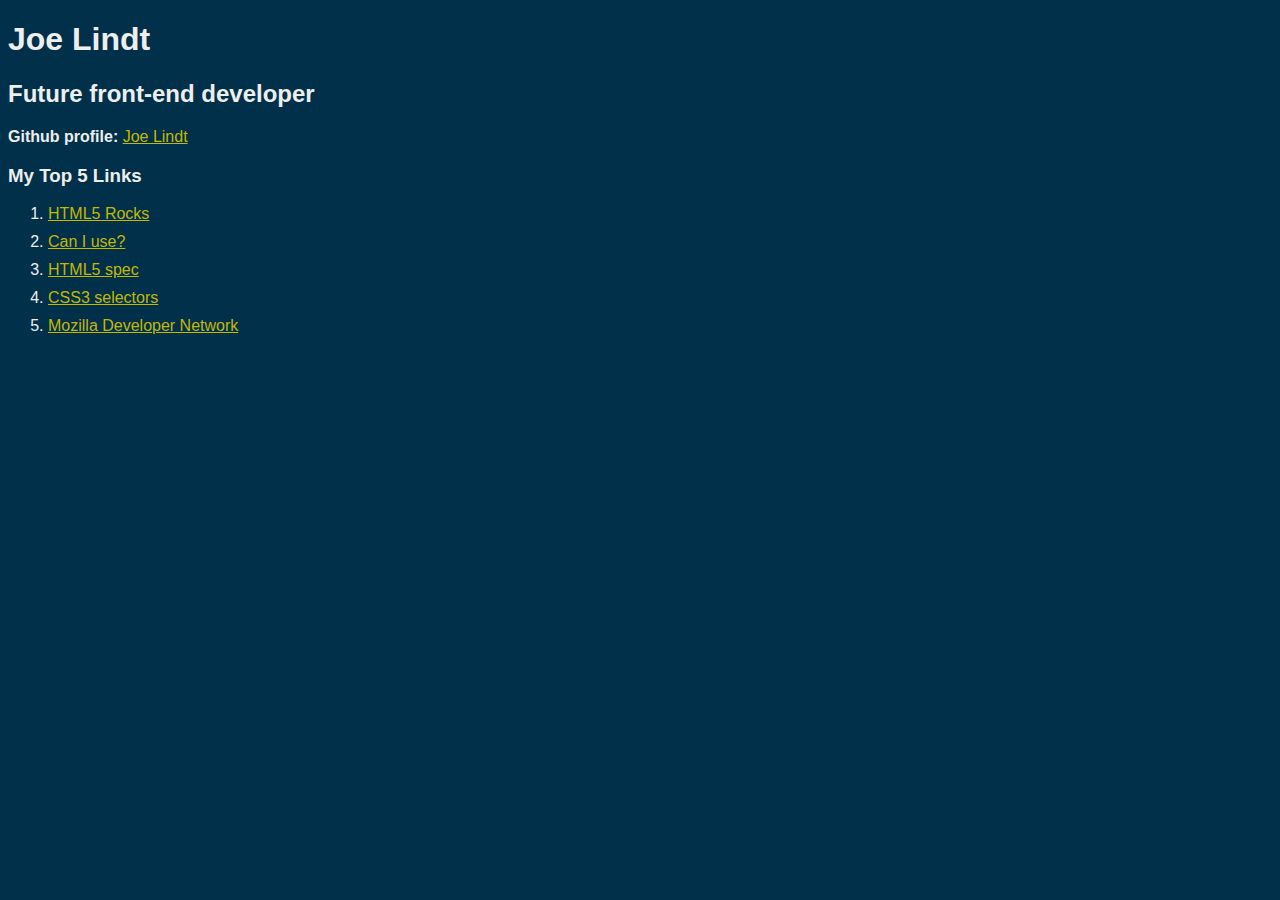
<file: lesson_2/first_web_page/index.html>
<!doctype html>
<html lang="en-US">
  <head>
    <title>My Profile</title>
    <meta charset="UTF-8" />
    <style>
      body {
        font-family: Helvetica, Arial, sans-serif;
        color: #eeeeee;
        background-color: #01304b;
      }

      a {
        color: #c3b802;
      }

      li {
        padding-bottom: 10px;
      }
    </style>
  </head>
  <body>
    <h1>Joe Lindt</h1>

    <h2>Future front-end developer</h2>

    <p><strong>Github profile:</strong> <a href="https://github.com/joelindtisnotarealperson">Joe Lindt</a></p>

    <h3>My Top 5 Links</h3>
    <ol>
      <li><a href="http://www.html5rocks.com/en/" target="_blank">HTML5 Rocks</a></li>
      <li><a href="http://caniuse.com/" target="_blank">Can I use?</a></li>
      <li><a href="http://www.w3.org/html/wg/drafts/html/master/" target="_blank">HTML5 spec</a></li>
      <li><a href="http://www.w3.org/TR/css3-selectors/" target="_blank">CSS3 selectors</a></li>
      <li><a href="https://developer.mozilla.org/en-US/" target="_blank">Mozilla Developer Network</a></li>
    </ol>
  </body>
</html>
</file>
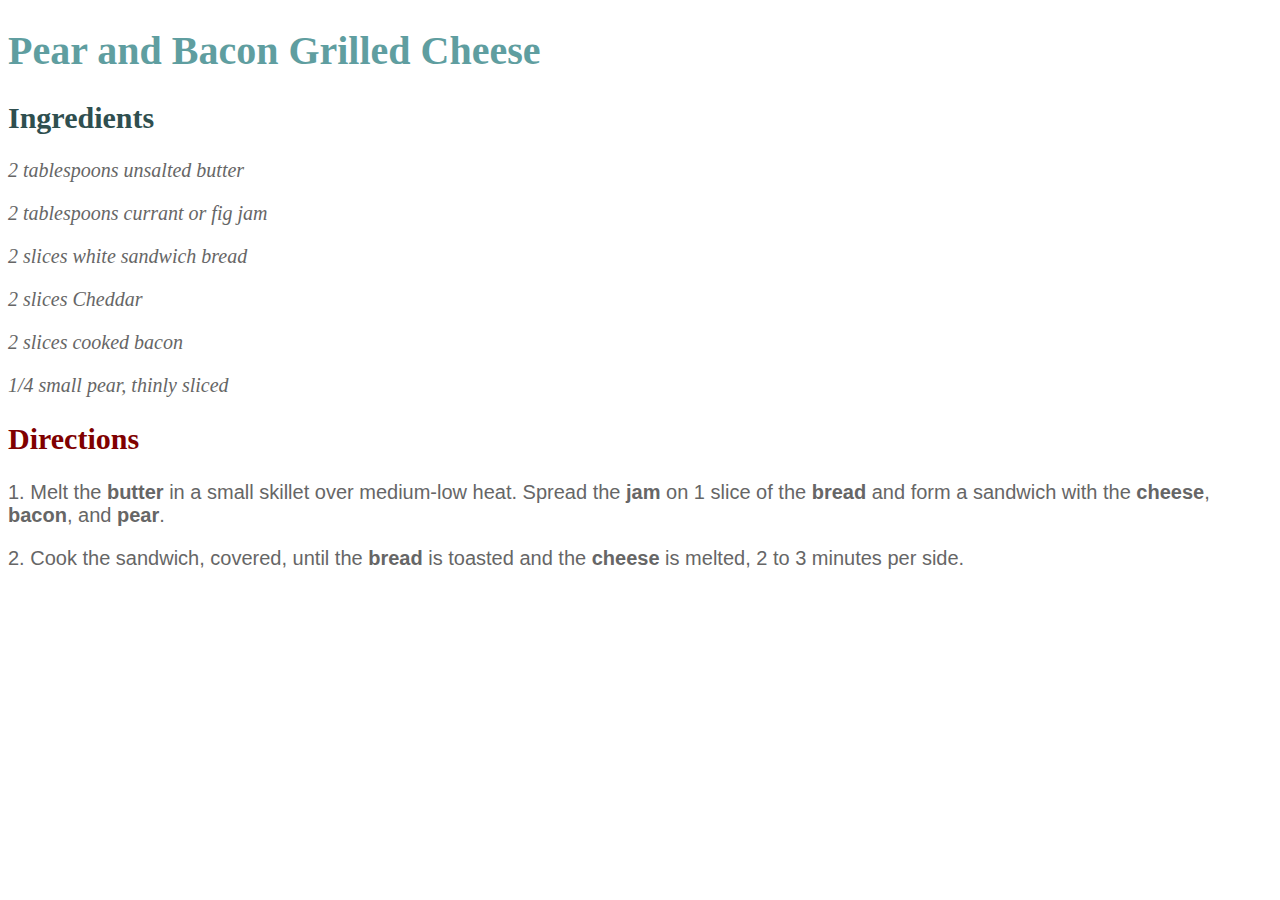
<file: lesson_2/grilled_cheese/index.html>
<!doctype html>
<html lang="en-US">
  <head>
    <title>Grilled Cheese Recipes</title>
    <style>
      body {
        font-size: 20px;
        color: #666;
      }

      h1 {
        color: cadetblue;
      }

      h2 {
        color: crimson;
      }

      #ingredients {
        color: darkslategray;
      }

      #directions {
        color: maroon;
      }

      .ingredient {
        font-style: italic;
      }

      .direction {
        font-family: sans-serif;
      }
    </style>
  </head>

  <body>
    <h1>Pear and Bacon Grilled Cheese</h1>
    <h2 id="ingredients">Ingredients</h2>
    <p class="ingredient">2 tablespoons unsalted butter</p>
    <p class="ingredient">2 tablespoons currant or fig jam</p>
    <p class="ingredient">2 slices white sandwich bread</p>
    <p class="ingredient">2 slices Cheddar</p>
    <p class="ingredient">2 slices cooked bacon</p>
    <p class="ingredient">1/4 small pear, thinly sliced</p>

    <h2 id="directions">Directions</h2>
    <p class="direction">
      1. Melt the <strong>butter</strong> in a small skillet over medium-low
         heat. Spread the <strong>jam</strong> on 1 slice of the
         <strong>bread</strong> and form a sandwich with the
         <strong>cheese</strong>, <strong>bacon</strong>, and
         <strong>pear</strong>.
    </p>
    <p class="direction">
      2. Cook the sandwich, covered, until the <strong>bread</strong> is
         toasted and the <strong>cheese</strong> is melted, 2 to 3 minutes per
         side.
    </p>
  </body>
</html>
</file>
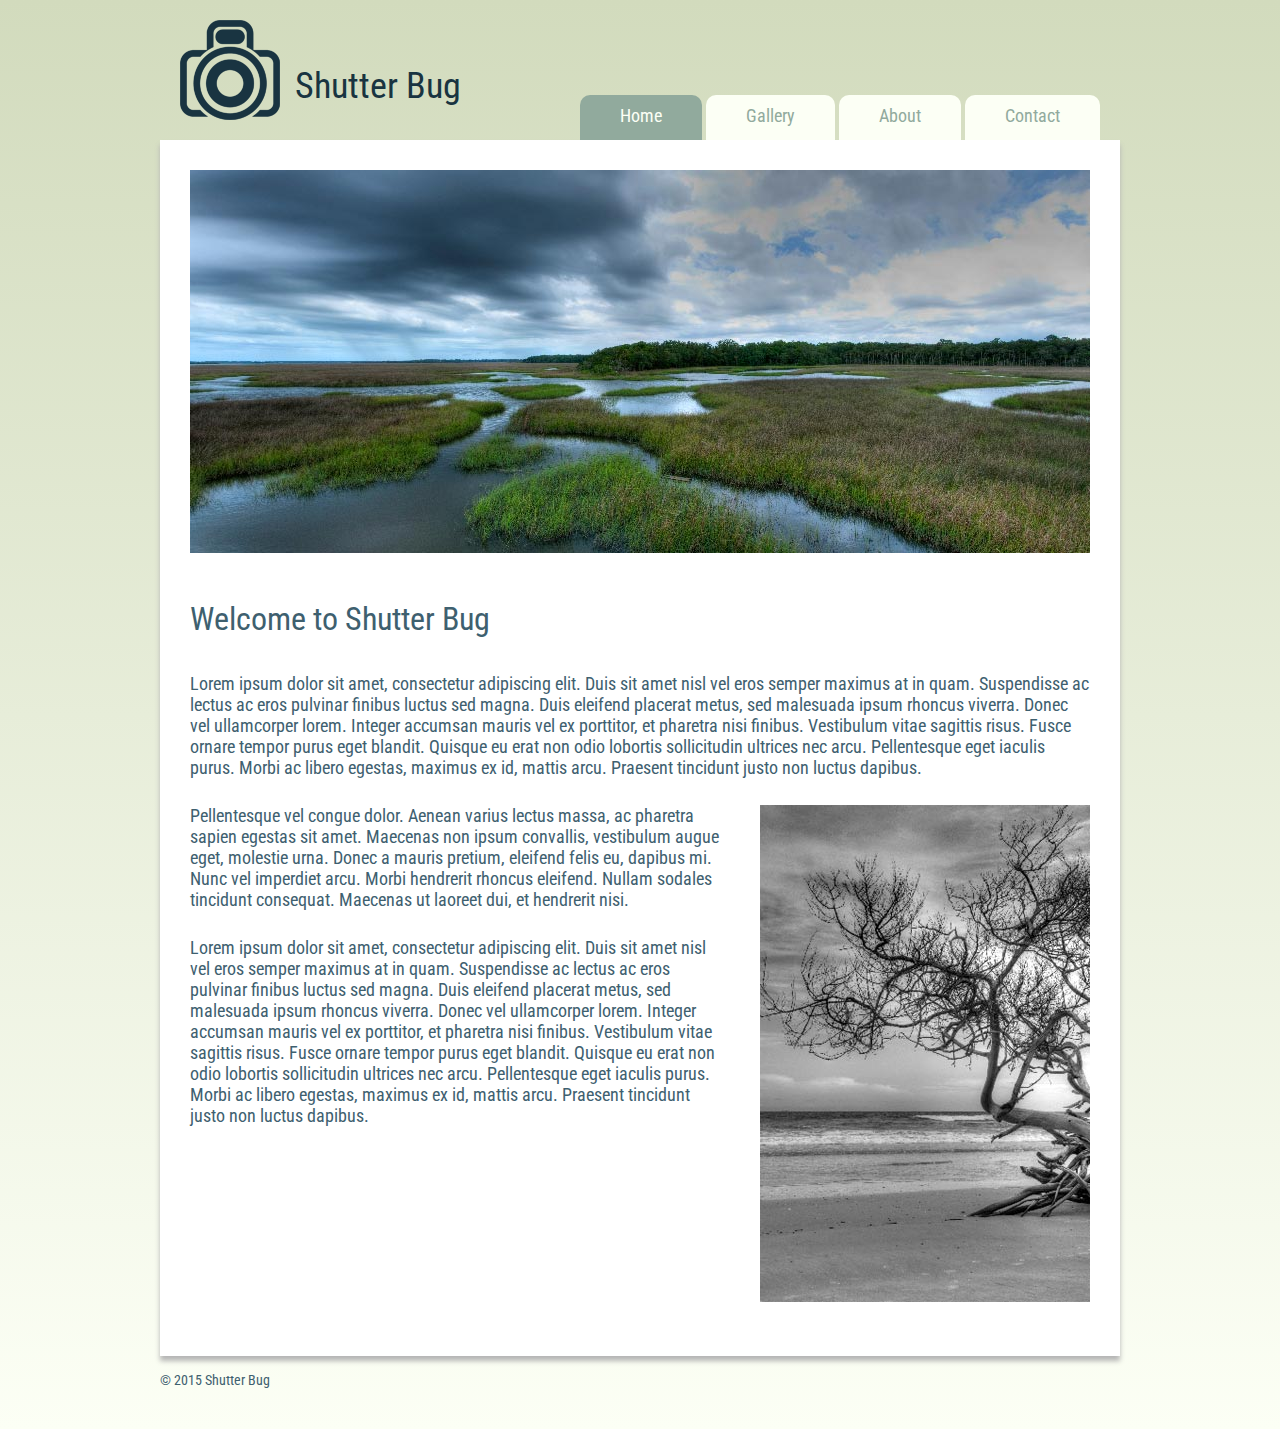
<file: lesson_5/photography_blog/index.html>
<!doctype html>
<html lang="en-US">
  <head>
    <title>Shutter Bug</title>
    <meta charset="UTF-8" />
    <link href="https://fonts.googleapis.com/css?family=Roboto+Condensed" rel="stylesheet">
    <link rel="stylesheet" href="styles.css" />
  </head>
  <body>
    <header>
      <h1>Shutter Bug</h1>
      <nav>
        <ul>
          <li><a class="active" href="">Home</a></li>
          <li><a href="">Gallery</a></li>
          <li><a href="">About</a></li>
          <li><a href="">Contact</a></li>
        </ul>
      </nav>
    </header>
    <main>
      <img class="masthead" src="img_masthead.jpg" alt="Colorinda Creek" />
      <h2>Welcome to Shutter Bug</h2>
      <p>Lorem ipsum dolor sit amet, consectetur adipiscing elit. Duis sit amet nisl vel eros semper maximus at in quam. Suspendisse ac lectus ac eros pulvinar finibus luctus sed magna. Duis eleifend placerat metus, sed malesuada ipsum rhoncus viverra. Donec vel ullamcorper lorem. Integer accumsan mauris vel ex porttitor, et pharetra nisi finibus. Vestibulum vitae sagittis risus. Fusce ornare tempor purus eget blandit. Quisque eu erat non odio lobortis sollicitudin ultrices nec arcu. Pellentesque eget iaculis purus. Morbi ac libero egestas, maximus ex id, mattis arcu. Praesent tincidunt justo non luctus dapibus.</p>
      <figure>
        <img src="img_article.jpg" alt="Little Talbot Island" />
      </figure>
      <p>Pellentesque vel congue dolor. Aenean varius lectus massa, ac pharetra sapien egestas sit amet. Maecenas non ipsum convallis, vestibulum augue eget, molestie urna. Donec a mauris pretium, eleifend felis eu, dapibus mi. Nunc vel imperdiet arcu. Morbi hendrerit rhoncus eleifend. Nullam sodales tincidunt consequat. Maecenas ut laoreet dui, et hendrerit nisi.</p>
      <p>Lorem ipsum dolor sit amet, consectetur adipiscing elit. Duis sit amet nisl vel eros semper maximus at in quam. Suspendisse ac lectus ac eros pulvinar finibus luctus sed magna. Duis eleifend placerat metus, sed malesuada ipsum rhoncus viverra. Donec vel ullamcorper lorem. Integer accumsan mauris vel ex porttitor, et pharetra nisi finibus. Vestibulum vitae sagittis risus. Fusce ornare tempor purus eget blandit. Quisque eu erat non odio lobortis sollicitudin ultrices nec arcu. Pellentesque eget iaculis purus. Morbi ac libero egestas, maximus ex id, mattis arcu. Praesent tincidunt justo non luctus dapibus.</p>
    </main>
    <footer>
      <p>&copy; 2015 Shutter Bug</p>
    </footer>
  </body>
</html>
</file>
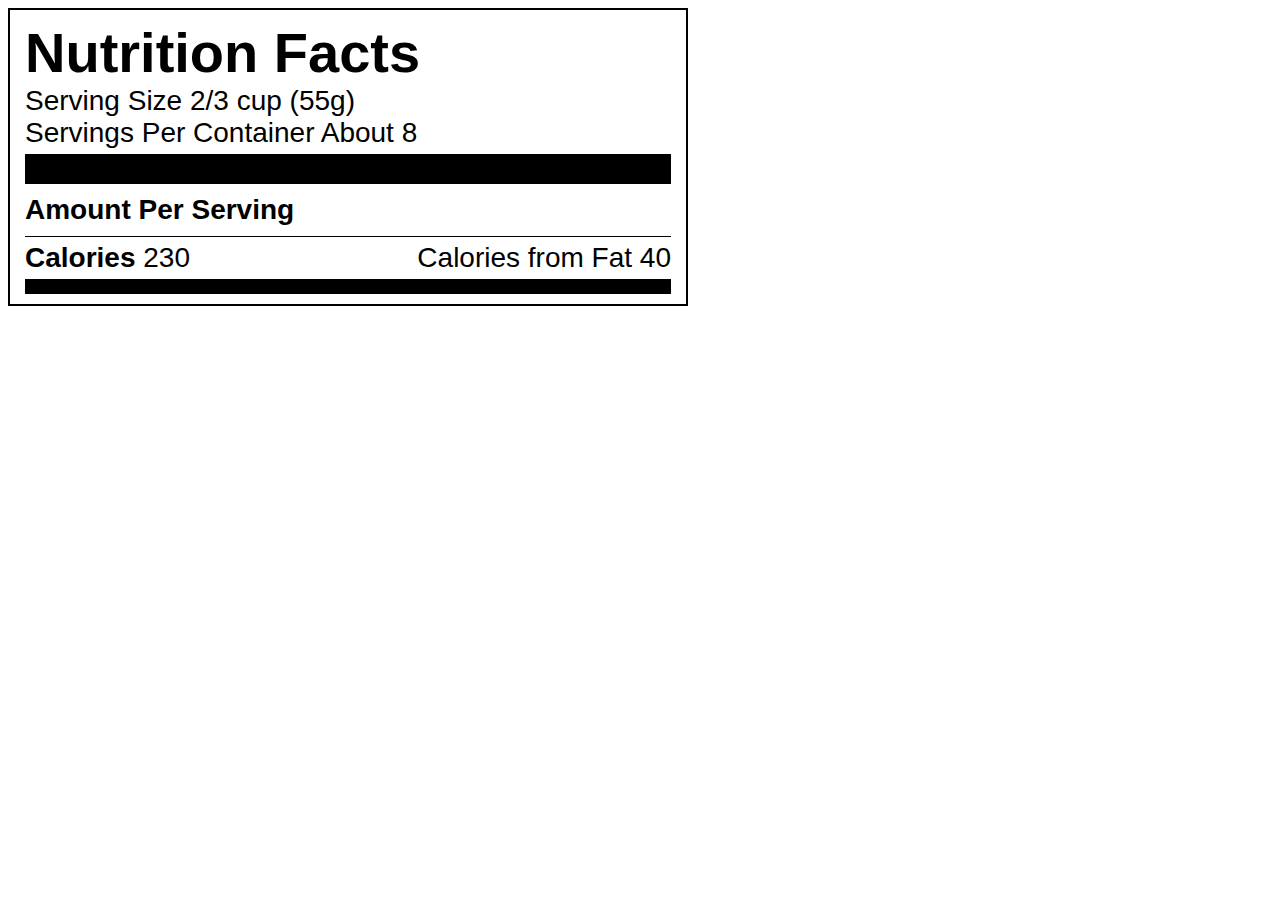
<file: lesson_7/nutrition/index.html>
<!doctype html>
<html lang="en-US">
  <head>
    <title>Nutrition Facts Label</title>
    <meta name="viewport" content="width=device-width">
    <link rel="stylesheet" href="style.css" />
  </head>
  <body>
    <article>
      <header>
        <h1>Nutrition Facts</h1>
        <p>Serving Size 2/3 cup (55g)</p>
        <p>Servings Per Container About 8</p>
        <h2>Amount Per Serving</h2>
        <dl>
          <dt>Calories</dt>
          <dd>230</dd>
        </dl>
        <dl>
          <dt>Calories from Fat</dt>
          <dd>40</dd>
        </dl>
      </header>
    </article>
  </body>
</html>
</file>
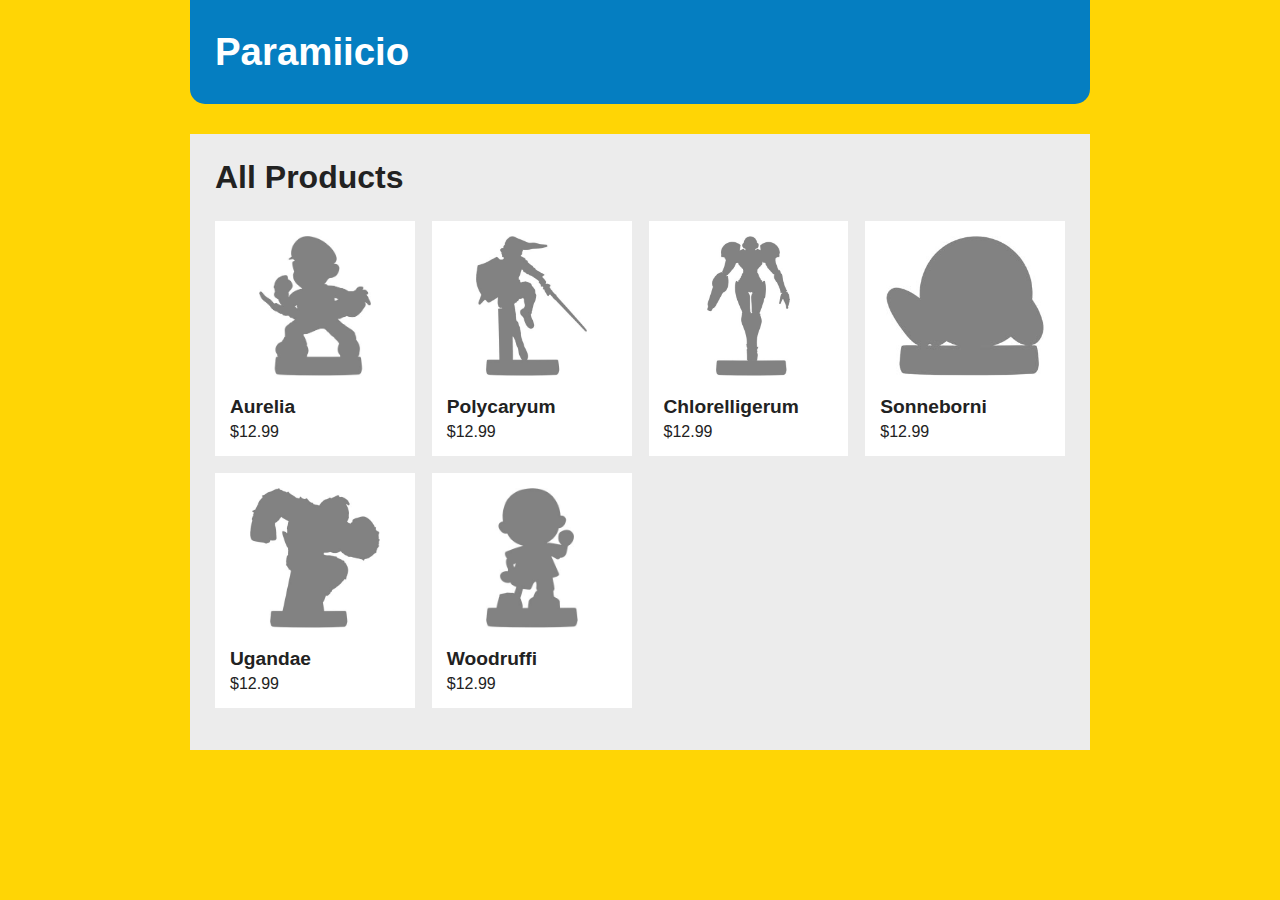
<file: lesson_7/web_store_catalog/index.html>
<!doctype html>
<html lang="en-US">
  <head>
    <title>Web Store</title>
    <meta charset="UTF-8" />
    <link rel="stylesheet" href="assets/styles/style.css"/>
  </head>
  <body>
    <header>
      <h1><a href="#">Paramiicio</a></h1>
    </header>
    <main>
      <h2>All Products</h2>
      <ul>
        <li>
          <label>
            <input type="checkbox"/>
            <figure>
              <img src="assets/images/aurelia.jpg" alt="Aurelia"/>
              <figcaption>
                <h3>Aurelia</h3>
                <p>$12.99</p>
              </figcaption>
            </figure>
          </label>
        </li><!--
        --><li>
          <label>
            <input type="checkbox"/>
            <figure>
              <img src="assets/images/polycaryum.jpg" alt="Polycaryum"/>
              <figcaption>
                <h3>Polycaryum</h3>
                <p>$12.99</p>
              </figcaption>
            </figure>
          </label>
        </li><!--
        --><li>
          <label>
            <input type="checkbox"/>
            <figure>
              <img src="assets/images/chlorelligerum.jpg" alt="Chlorelligerum"/>
              <figcaption>
                <h3>Chlorelligerum</h3>
                <p>$12.99</p>
              </figcaption>
            </figure>
          </label>
        </li><!--
        --><li>
          <label>
            <input type="checkbox"/>
            <figure>
              <img src="assets/images/sonneborni.jpg" alt="Sonneborni"/>
              <figcaption>
                <h3>Sonneborni</h3>
                <p>$12.99</p>
              </figcaption>
            </figure>
          </label>
        </li><!--
        --><li>
          <label>
            <input type="checkbox"/>
            <figure>
              <img src="assets/images/ugandae.jpg" alt="Ugandae"/>
              <figcaption>
                <h3>Ugandae</h3>
                <p>$12.99</p>
              </figcaption>
            </figure>
          </label>
        </li><!--
        --><li>
          <label>
            <input type="checkbox"/>
            <figure>
              <img src="assets/images/woodruffi.jpg" alt="Woodruffi"/>
              <figcaption>
                <h3>Woodruffi</h3>
                <p>$12.99</p>
              </figcaption>
            </figure>
          </label>
        </li>
      </ul>
    </main>
  </body>
</html>
</file>
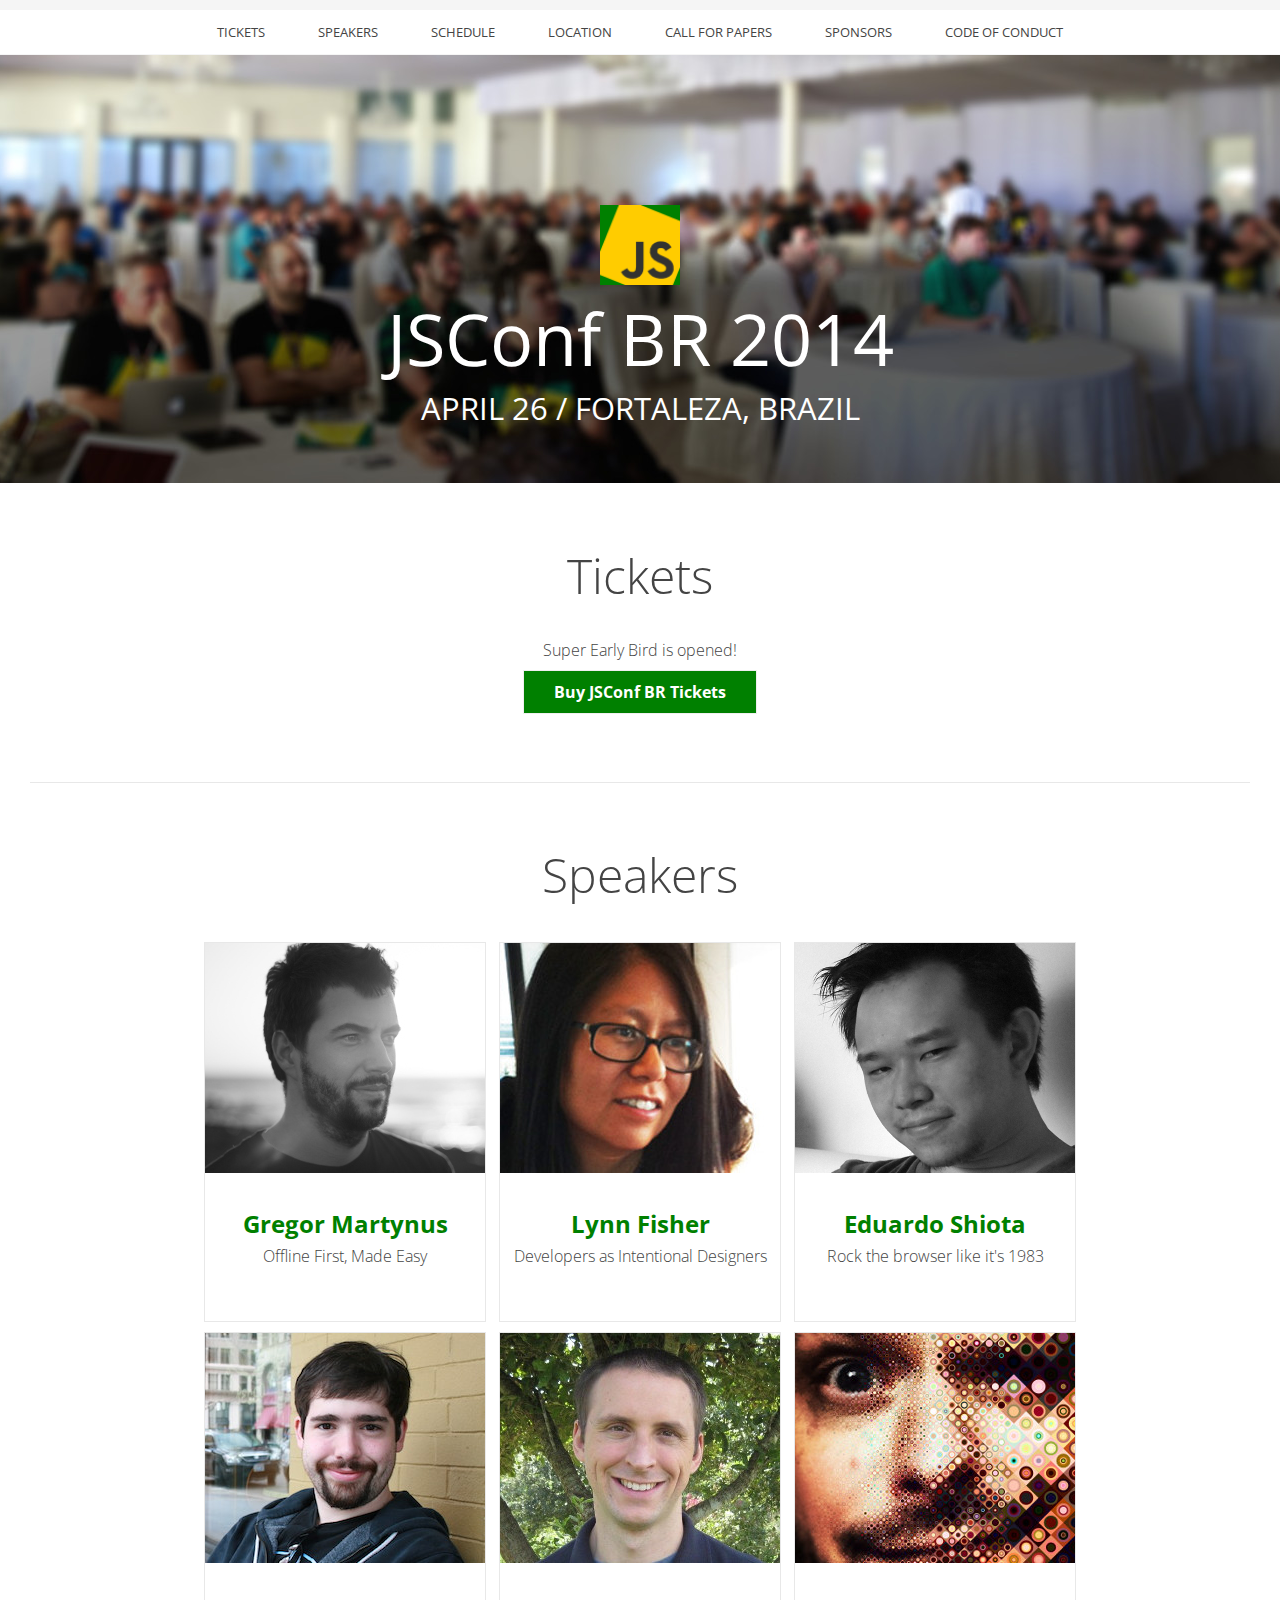
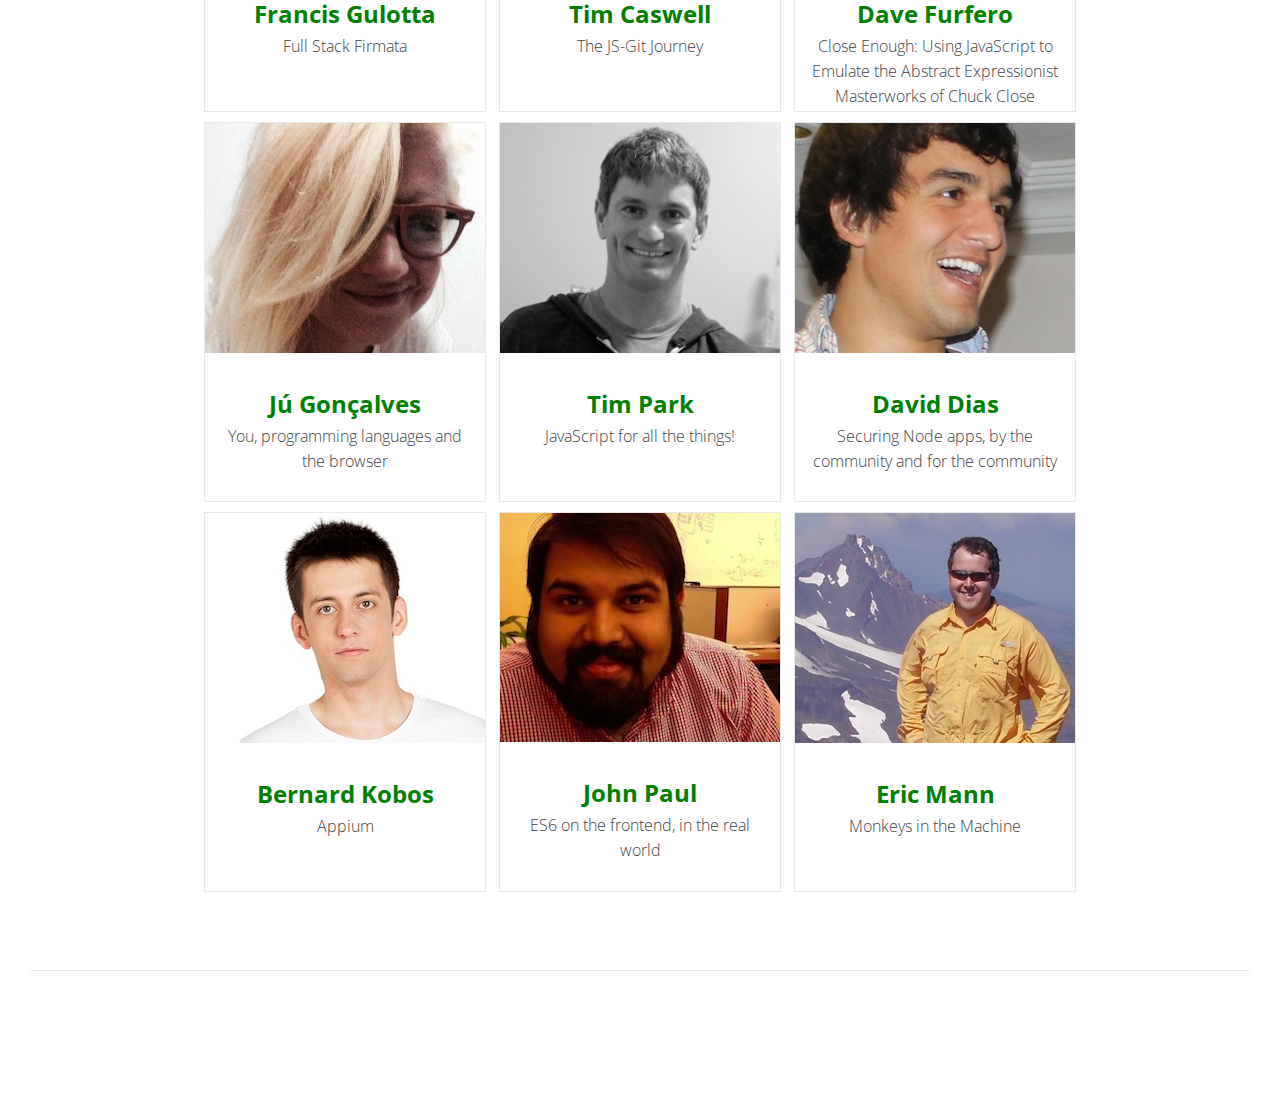
<file: jsconf_brazil/home.html>
<!doctype html>
<html lang="en-US">
  <head>
    <title>JSConf BR 2014</title>
    <meta charset="UTF-8" />
    <link rel="icon" type="image/png" href="assets/images/jsconfbr.png"/>
    <link href="http://fonts.googleapis.com/css?family=Open+Sans:300,400,600,700&amp;lang=en" rel="stylesheet">
    <link rel="stylesheet" href="assets/styles/style.css" />
    <meta name="viewport" content="initial-scale=1.0; width:device-width">
  </head>
  <body>
    <!-- Header -->
    <header>
      <nav>
        <ul>
          <li><a href="#tickets">Tickets</a></li>
          <li><a href="#speakers">Speakers</a></li>
          <li><a href="#schedule">Schedule</a></li>
          <li><a href="#location">Location</a></li>
          <li><a href="#call-for-papers">Call for papers</a></li>
          <li><a href="#sponsors">Sponsors</a></li>
          <li><a href="#code-of-conduct">Code of conduct</a></li>
        </ul>
      </nav>
      <figure>
        <img src="assets/images/jsconfbr.png" alt="logo" />
        <figcaption>
          <h1>JSConf BR 2014</h1>
          <p>April 26 / Fortaleza, Brazil</p>
        </figcaption>
      </figure>
    </header>

    <!-- Main content starts here -->
    <main>
      <!-- Tickets -->
      <section id="tickets">
        <h2>Tickets</h2>
        <p>Super Early Bird is opened!</p>
        <button>Buy JSConf BR Tickets</button>
      </section>

      <div class="spacer"></div>

      <!-- Speakers -->
      <section id="speakers">
        <h2>Speakers</h2>
        <article>
          <figure>
            <img src="assets/images/speakers/gregor_martynus.jpg" alt="Gregor Martynus" />
            <figcaption>
              <h3>Gregor Martynus</h3>
              <p>Offline First, Made Easy</p>
            </figcaption>
          </figure>
          <div class="speaker_overlay">
            <h3>Gregor Martynus</h3>
            <p>
              Gregor is a full stack developer & UX designer, questioning the status quo of what’s possible in the browser today. He created <strong>minutes.io</strong> and <strong>Hoodie</strong>, a JavaScript Library/Architecture that enables you to build <strong>offline-capable</strong> applications <strong>without ever thinking about the backend</strong>.
            </p>
            <p>
              He’s a founder at <strong>The Hoodie Firm</strong>, where he tries to figure out how to fund the “Hoodie” Open Source project without selling his soul. He lives with his wife in Zurich, but sometimes he's off and on the road to just another <strong>AfricaHackTrip</strong>.
            </p>
          </div>
        </article><!--

        --><article>
          <figure>
            <img src="assets/images/speakers/lynn_fisher.jpg" alt="Lynn Fisher" />
            <figcaption>
              <h3>Lynn Fisher</h3>
              <p>Developers as Intentional Designers</p>
            </figcaption>
          </figure>
          <div class="speaker_overlay">
            <h3>Lynn Fisher</h3>
            <p>
              Lynn Fisher is a designer and front-end developer from Chandler, Arizona, currently working with the awesome folks at &yet. She can usually be found buried in a text editor or chatting excitedly about improving the way designers and developers work together.
            </p>
          </div>
        </article><!--

        --><article>
          <figure>
            <img src="assets/images/speakers/eduardo_shiota.jpg" alt="Eduardo Shiota" />
            <figcaption>
              <h3>Eduardo Shiota</h3>
              <p>Rock the browser like it's 1983</p>
            </figcaption>
          </figure>
          <div class="speaker_overlay">
            <h3>Eduardo Shiota</h3>
            <p>
              I'm a front-end engineer and designer, who moved from the land of samba to the land of bicycles. Started developing pages in 1998, have been working with web development since 2002 and with design since 2005. I'm fluent in HTML, CSS and JavaScript development and hack my way through Ruby and PHP whenever needed.
            </p>
            <p>
              I graduated in Arts, so I also have skills in print, type, and web design. My main design skill is crafting engaging and optimal User Experience, applying Information Architecture and User-Centered Design concepts.
            </p>
          </div>
        </article><!--

        --><article>
          <figure>
            <img src="assets/images/speakers/francis_gulotta.jpg" alt="Francis Gulotta" />
            <figcaption>
              <h3>Francis Gulotta</h3>
              <p>Full Stack Firmata</p>
            </figcaption>
          </figure>
          <div class="speaker_overlay">
            <h3>Francis Gulotta</h3>
            <p>
              Francis Gulotta is a long time developer and lover of electronics. He spends his days with his development team at Wizard Development and his nights working on javascript robots.
            </p>
          </div>
        </article><!--

        --><article>
          <figure>
            <img src="assets/images/speakers/tim_caswell.jpg" alt="Tim Caswell" />
            <figcaption>
              <h3>Tim Caswell</h3>
              <p>The JS-Git Journey</p>
            </figcaption>
          </figure>
          <div class="speaker_overlay">
            <h3>Tim Caswell</h3>
            <p>
              Tim Caswell is an inventor, always looking for new ways to make life better for programmers. Tim is most well known for his early contributions to node.js as a member of the original node Illuminati that met often to plan the early stages of node’s future. Tim has over 100 modules published to the npm registry and has authored about 300 open source projects on GitHub scattered across various organizations. Tim also teaches local programming classes in rural Texas and is currently trying to bootstrap a startup that helps more kids get into programming. He is also the creator and primary author of the community run <strong>howtonode.org</strong>.
            </p>
          </div>
        </article><!--

        --><article>
          <figure>
            <img src="assets/images/speakers/dave_furfero.jpg" alt="Dave Furfero" />
            <figcaption>
              <h3>Dave Furfero</h3>
              <p>Close Enough: Using JavaScript to Emulate the Abstract Expressionist Masterworks of Chuck Close</p>
            </figcaption>
          </figure>
          <div class="speaker_overlay">
            <h3>Dave Furfero</h3>
            <p>
              Dave Furfero dropped out of art school in 1993 after two professors told him that he lacked the discipline required to be an artist. They were right. Twenty-one years later, he is a Solutions Architect at HUGE and spends his spare time teaching computers to create art for him. He is also the author of the popular jQuery UI plugin Touch Punch.
            </p>
          </div>
        </article><!--

    --><article>
          <figure>
            <img src="assets/images/speakers/ju_goncalves.jpg" alt="Jú Gonçalves" />
            <figcaption>
              <h3>Jú Gonçalves</h3>
              <p>You, programming languages and the browser</p>
            </figcaption>
          </figure>
          <div class="speaker_overlay">
            <h3>Jú Gonçalves</h3>
            <p>
              Jú Gonçalves is currently a freelance Frontend Engineer and MSC candidate in Computer Science. She likes to code and to discuss about coding, specially JavaScript, functional paradigm and good design choices. That's why she spends her free time coding some new (yet another?) UI frameworks and playing around with langs that compiles to Javascript.
            </p>
          </div>
        </article><!--

    --><article>
          <figure>
            <img src="assets/images/speakers/tim_park.jpg" alt="Tim Park" />
            <figcaption>
              <h3>Tim Park</h3>
              <p>JavaScript for all the things!</p>
            </figcaption>
          </figure>
          <div class="speaker_overlay">
            <h3>Tim Park</h3>
            <p>
              Tim is an engineer in residence at Microsoft. He resides in Silicon Valley and helps companies use open technologies on the Azure cloud platform and mentors startups in Microsoft's Palo Alto Internet of Things accelerator. Before rejoining Microsoft, he was part of Nest Labs, an internet of things startup focused on making the home more energy efficient. Tim aspires to start his day with a perfectly brewed cup of coffee and end it with a pint of craft beer.
            </p>
          </div>
        </article><!--

    --><article>
          <figure>
            <img src="assets/images/speakers/david_dias.jpg" alt="David Dias" />
            <figcaption>
              <h3>David Dias</h3>
              <p>Securing Node apps, by the community and for the community</p>
            </figcaption>
          </figure>
          <div class="speaker_overlay">
            <h3>David Dias</h3>
            <p>
              Passionate about security, David is one of the leaders of the Node Security Project and the organizer of <strong>@LXJS</strong>, the Lisbon Javascript Conference. He's currently completing a Computer Science Masters degree with a focus on Peer-to-Peer networks and Cloud Computing.
            </p>
          </div>
        </article><!--

    --><article>
          <figure>
            <img src="assets/images/speakers/bernard_kobos.jpg" alt="Bernard Kobos" />
            <figcaption>
              <h3>Bernard Kobos</h3>
              <p>Appium</p>
            </figcaption>
          </figure>
          <div class="speaker_overlay">
            <h3>Bernard Kobos</h3>
            <p>
              I started coding during primary school being inspired by older brothers' home assignments. During years I developed bigger and smaller apps in various programming languages, both as professional and personal pet projects. Not being satisfied with innovativeness of the tasks, I started applying for fully remote positions at startup companies to work on cutting edge projects which could better utilize my skill set. Currently I'm working in a test-centered company that strongly believes in automated testing solutions. We provide infrastructure and work on making testing more accessible for every developer. I've been contributing to open source projects such as: WD.js, Selenium Builder and Appium.
            </p>
          </div>
        </article><!--

    --><article>
          <figure>
            <img src="assets/images/speakers/john_paul.jpg" alt="John Paul" />
            <figcaption>
              <h3>John Paul</h3>
              <p>ES6 on the frontend, in the real world</p>
            </figcaption>
          </figure>
          <div class="speaker_overlay">
            <h3>John Paul</h3>
            <p>
              John K. Paul is the VP of engineering at Penton Media and former lead technical architect of Condé Nast's platform engineering team. He is a contributor to numerous open source projects including promethify, requireify, jquery-ajax-retry, and js-beautify. He is also the organizer of the NYC HTML5 meetup group.
            </p>
          </div>
        </article><!--

    --><article>
          <figure>
            <img src="assets/images/speakers/eric_mann.jpg" alt="Eric Mann" />
            <figcaption>
              <h3>Eric Mann</h3>
              <p>Monkeys in the Machine</p>
            </figcaption>
          </figure>
          <div class="speaker_overlay">
            <h3>Eric Mann</h3>
            <p>
              Eric Mann is a seasoned web developer with experience in languages from JavaScript to Ruby to C# to PHP. He has been building websites of all shapes and sizes for the better part of a decade and continues to experiment with new technologies and techniques.
            </p>
            <p>
              Eric is a Senior Web Engineer at <strong>10up</strong> where he focuses on developing high-end web solutions powered by WordPress.            
            </p>
          </div>
        </article>
      </section>
      <div class="spacer"></div>
      

      <section id="schedule">
      </section>

      <!-- Footer -->
      <footer>
      </footer>
    </main>
  </body>
</html>
</file>
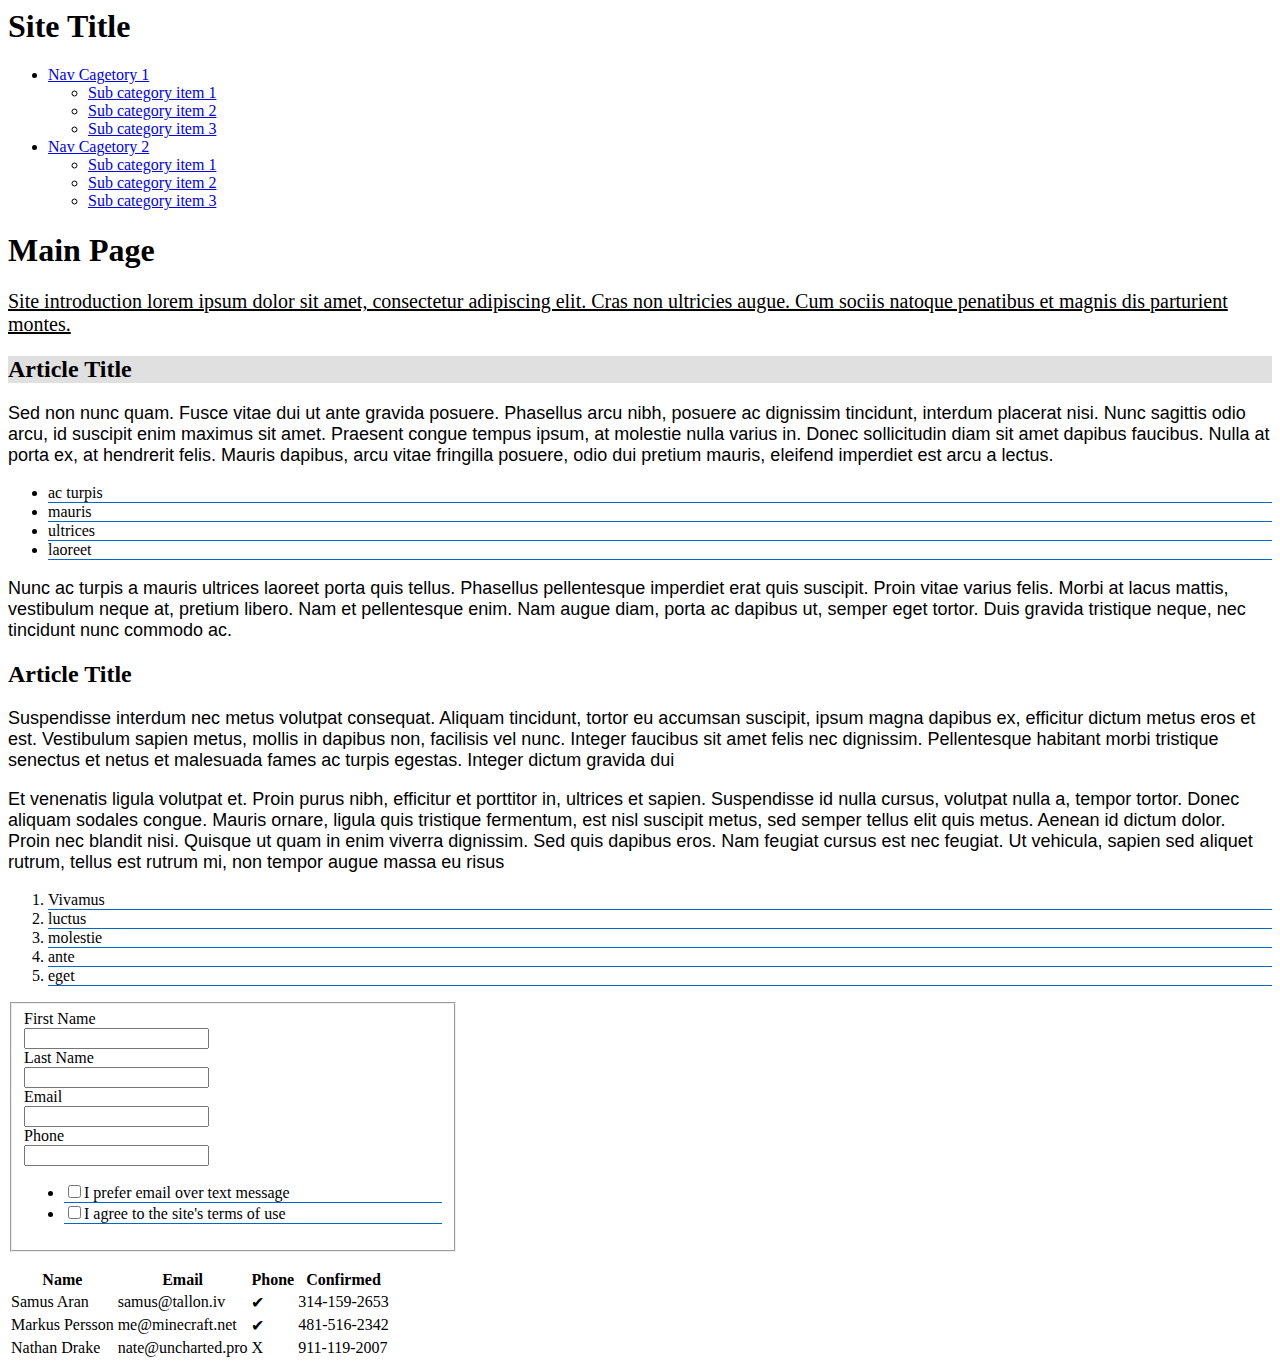
<file: lesson_2/css_selectors.html>
<html lang="en-US">
  <head>
    <title>CSS Selectors</title>
    <meta charset="utf-8" />
    <style>
      form {
        width: 450px;
      }
      label {
        display: block;
      }

      p {
        font-size: 18px;
      }

      main li {
        border-bottom: 1px solid #0066cc;
      }
      article p {
        font-family: sans-serif;
      }
      .subheading {
        background: #e0e0e0;
      }
      #intro {
        text-decoration: underline;
        font-size: 20px;
      }
      main ul li {
        border-bottom: 1px solid #0066cc; 
      }
    </style>
  </head>
  <body>
    <header>
      <h1>Site Title</h1>
      <ul>
        <li>
          <a href="#">Nav Cagetory 1</a>
          <ul>
            <li><a href="#">Sub category item 1</a></li>
            <li><a href="#">Sub category item 2</a></li>
            <li><a href="#">Sub category item 3</a></li>
          </ul>
        </li>
        <li>
          <a href="#">Nav Cagetory 2</a>
          <ul>
            <li><a href="#">Sub category item 1</a></li>
            <li><a href="#">Sub category item 2</a></li>
            <li><a href="#">Sub category item 3</a></li>
          </ul>
        </li>
      </ul>
    </header>

    <main>
      <h1>Main Page</h1>
      <p id="intro">Site introduction lorem ipsum dolor sit amet, consectetur adipiscing elit. Cras non ultricies augue. Cum sociis natoque penatibus et magnis dis parturient montes.</p>
      <article>
        <h2 class="subheading">Article Title</h2>
        <p>Sed non nunc quam. Fusce vitae dui ut ante gravida posuere. Phasellus arcu nibh, posuere ac dignissim tincidunt, interdum placerat nisi. Nunc sagittis odio arcu, id suscipit enim maximus sit amet. Praesent congue tempus ipsum, at molestie nulla varius in. Donec sollicitudin diam sit amet dapibus faucibus. Nulla at porta ex, at hendrerit felis. Mauris dapibus, arcu vitae fringilla posuere, odio dui pretium mauris, eleifend imperdiet est arcu a lectus.</p>
        <ul>
          <li>ac turpis</li>
          <li>mauris</li>
          <li>ultrices</li>
          <li>laoreet</li>
        </ul>
        <p>Nunc ac turpis a mauris ultrices laoreet porta quis tellus. Phasellus pellentesque imperdiet erat quis suscipit. Proin vitae varius felis. Morbi at lacus mattis, vestibulum neque at, pretium libero. Nam et pellentesque enim. Nam augue diam, porta ac dapibus ut, semper eget tortor. Duis gravida tristique neque, nec tincidunt nunc commodo ac.</p>
      </article>

      <article>
        <h2>Article Title</h2>
        <p>Suspendisse interdum nec metus volutpat consequat. Aliquam tincidunt, tortor eu accumsan suscipit, ipsum magna dapibus ex, efficitur dictum metus eros et est. Vestibulum sapien metus, mollis in dapibus non, facilisis vel nunc. Integer faucibus sit amet felis nec dignissim. Pellentesque habitant morbi tristique senectus et netus et malesuada fames ac turpis egestas. Integer dictum gravida dui</p>
        <p>Et venenatis ligula volutpat et. Proin purus nibh, efficitur et porttitor in, ultrices et sapien. Suspendisse id nulla cursus, volutpat nulla a, tempor tortor. Donec aliquam sodales congue. Mauris ornare, ligula quis tristique fermentum, est nisl suscipit metus, sed semper tellus elit quis metus. Aenean id dictum dolor. Proin nec blandit nisi. Quisque ut quam in enim viverra dignissim. Sed quis dapibus eros. Nam feugiat cursus est nec feugiat. Ut vehicula, sapien sed aliquet rutrum, tellus est rutrum mi, non tempor augue massa eu risus</p>
        <ol>
          <li>Vivamus</li>
          <li>luctus</li>
          <li>molestie</li>
          <li>ante</li>
          <li>eget</li>
        </ol>
      </article>

      <form action="" method="get">
        <fieldset>
          <label for="first_name">First Name</label>
          <input id="first_name" type="text" required="">
          <label for="last_name">Last Name</label>
          <input id="last_name" type="text" required="">
          <label for="email">Email</label>
          <input id="email" type="email" required="">
          <label for="phone">Phone</label>
          <input id="phone" type="text">
          <ul>
            <li>
              <label><input type="checkbox"><span>I prefer email over text message</span></label>
            </li>
            <li>
              <label><input type="checkbox"><span>I agree to the site's terms of use</span></label>
            </li>
          </ul>
        </fieldset>
      </form>

      <table>
        <thead>
          <tr>
            <th>Name</th>
            <th>Email</th>
            <th>Phone</th>
            <th>Confirmed</th>
          </tr>
        </thead>
        <tbody>
          <tr>
            <td>Samus Aran</td>
            <td>samus@tallon.iv</td>
            <td>✔</td>
            <td>314-159-2653</td>
          </tr>
          <tr>
            <td>Markus Persson</td>
            <td>me@minecraft.net</td>
            <td>✔</td>
            <td>481-516-2342</td>
          </tr>
          <tr>
            <td>Nathan Drake</td>
            <td>nate@uncharted.pro</td>
            <td>X</td>
            <td>911-119-2007</td>
          </tr>
        </tbody>
      </table>
    </main>
  </body>
</html>
</file>
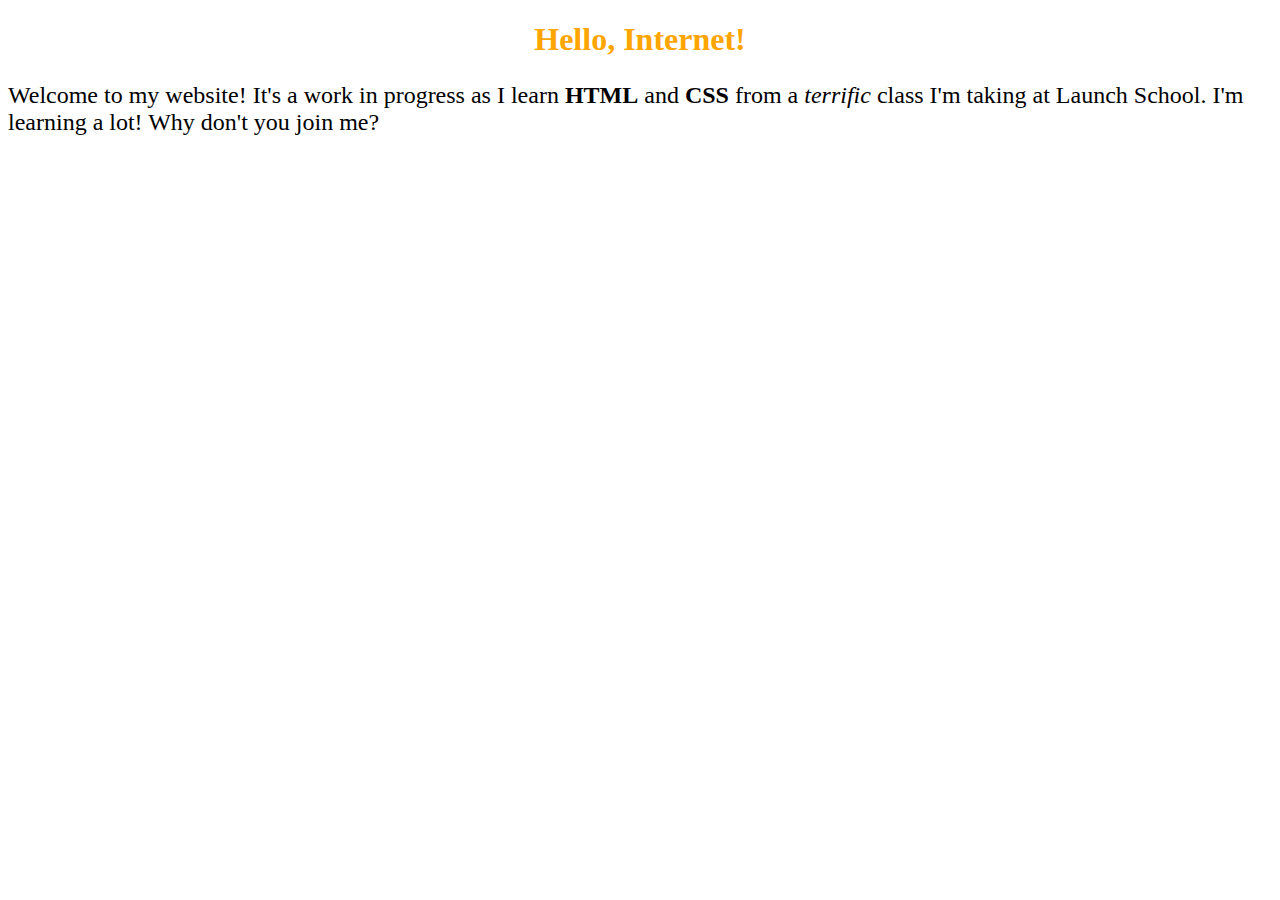
<file: lesson_2/hello.html>
<!doctype html>
<html lang="en-US">
  <head>
    <title>Welcome!</title>
    <meta charset="utf-8" />
    <style>
      h1 {
        color: orange;
        text-align: center;
      }

      p {
        font-size: 14px;
      }

      #intro {
        font-size: 24px;
      }
      
      p.highlight {
        background-color: red;
      }
    </style>
  </head>

  <body>
    <h1>Hello, Internet!</h1>

    <div>
      <p id="intro">
        Welcome to my website! It's a work in progress as I learn
        <strong class="highlight">HTML</strong> and
        <strong class="highlight">CSS</strong> from a
        <em class="highlight">terrific</em> class I'm taking at Launch School.
        I'm learning a lot! Why don't you join me?
      </p>
    </div>
  </body>
</html>
</file>
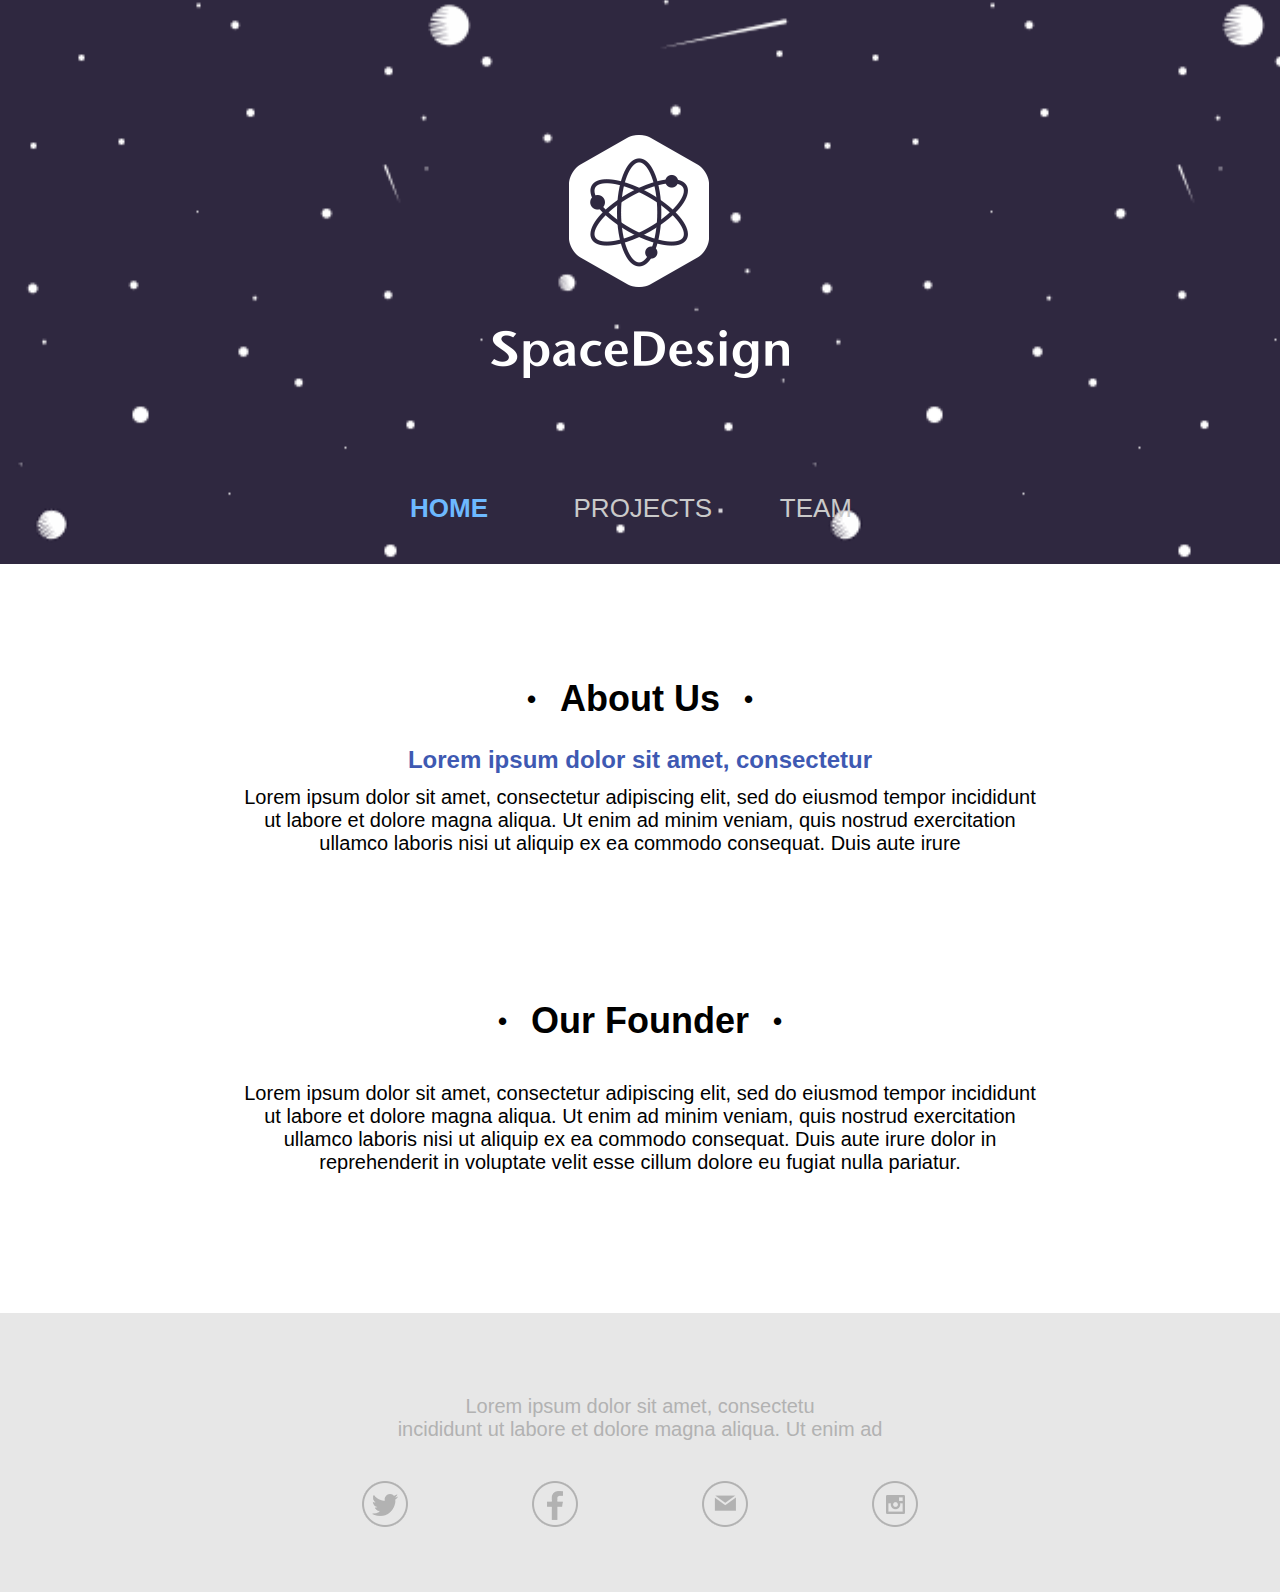
<file: lesson_6/company_site/home.html>
<!DOCTYPE html>
<html lang="en-US">
  <head>
    <title>Space Design | Home</title>
    <meta charset="UTF-8" />
    <meta name="viewport" content="width=device-width, initial-scale=1">
    <link rel="stylesheet" href="assets/styles/style.css" />
  </head>
  <body>
    <header>
      <h1>
        <a href="home.html">SpaceDesign</a>
      </h1>
      <nav>
        <ul>
          <li><a href="home.html" class="active">Home</a></li>
          <li><a href="projects.html">Projects</a></li>
          <li><a href="team.html">Team</a></li>
        </ul>
      </nav>
    </header>
    <main id="home">
      <article>
        <h2>About Us</h2>
        <h3>Lorem ipsum dolor sit amet, consectetur</h3>
        <p>
          Lorem ipsum dolor sit amet, consectetur adipiscing elit, sed do eiusmod tempor incididunt ut labore et dolore   magna aliqua. Ut enim ad minim veniam, quis nostrud exercitation ullamco laboris nisi ut aliquip ex ea commodo consequat. Duis aute irure 
        </p>
      </article>
      <article>
        <h2>Our Founder</h2>
        <p>
          Lorem ipsum dolor sit amet, consectetur adipiscing elit, sed do eiusmod tempor incididunt ut labore et dolore magna aliqua. Ut enim ad minim veniam, quis nostrud exercitation ullamco laboris nisi ut aliquip ex ea commodo consequat. Duis aute irure dolor in reprehenderit in voluptate velit esse cillum dolore eu fugiat nulla pariatur. 
        </p>
      </article>
    </main>
    <footer>
      <p>
        Lorem ipsum dolor sit amet, consectetu
        <br />
        incididunt ut labore et dolore magna aliqua. Ut enim ad
      </p>
      <ul>
        <li><a href="#" class="twitter">Twitter</a></li>
        <li><a href="#" class="facebook">Facebook</a></li>
        <li><a href="#" class="email">Email</a></li>
        <li><a href="#" class="instagram">Instagram</a></li>
      </ul>
    </footer>
  </body>
</html>
</file>
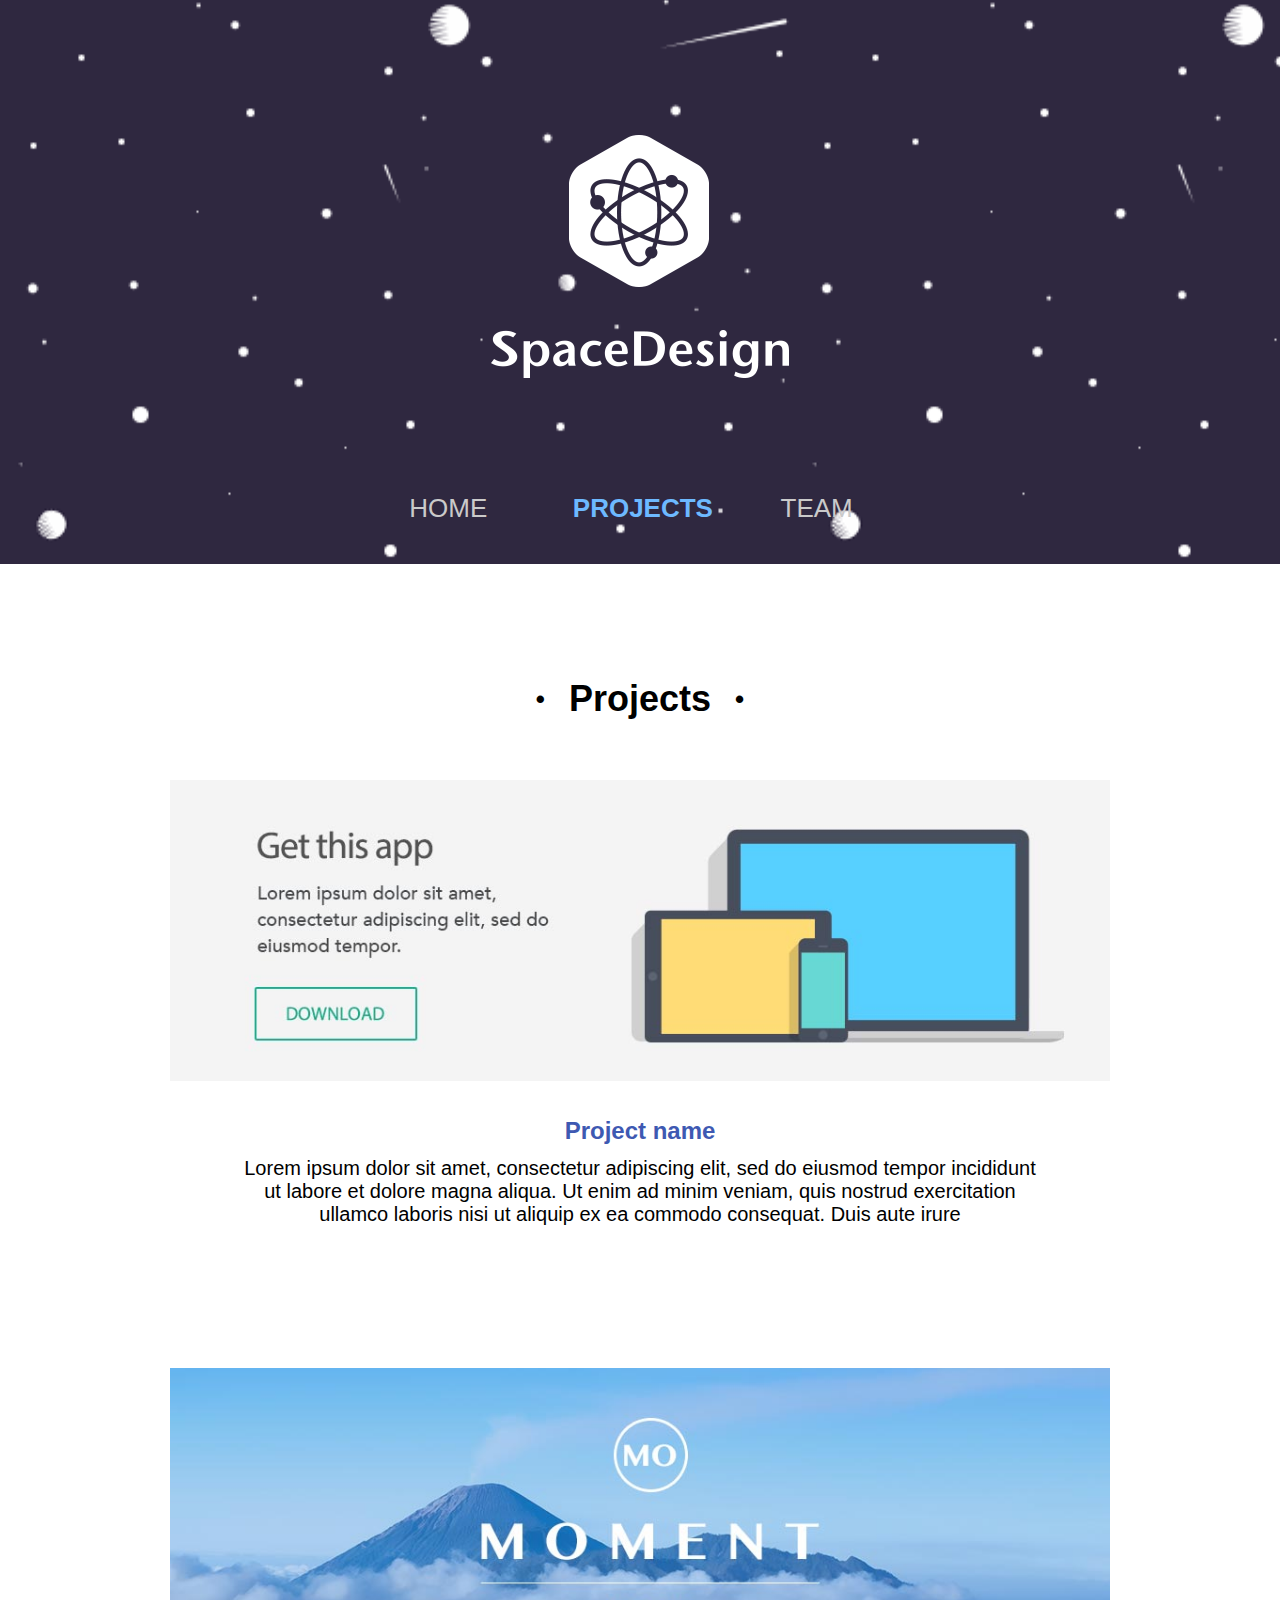
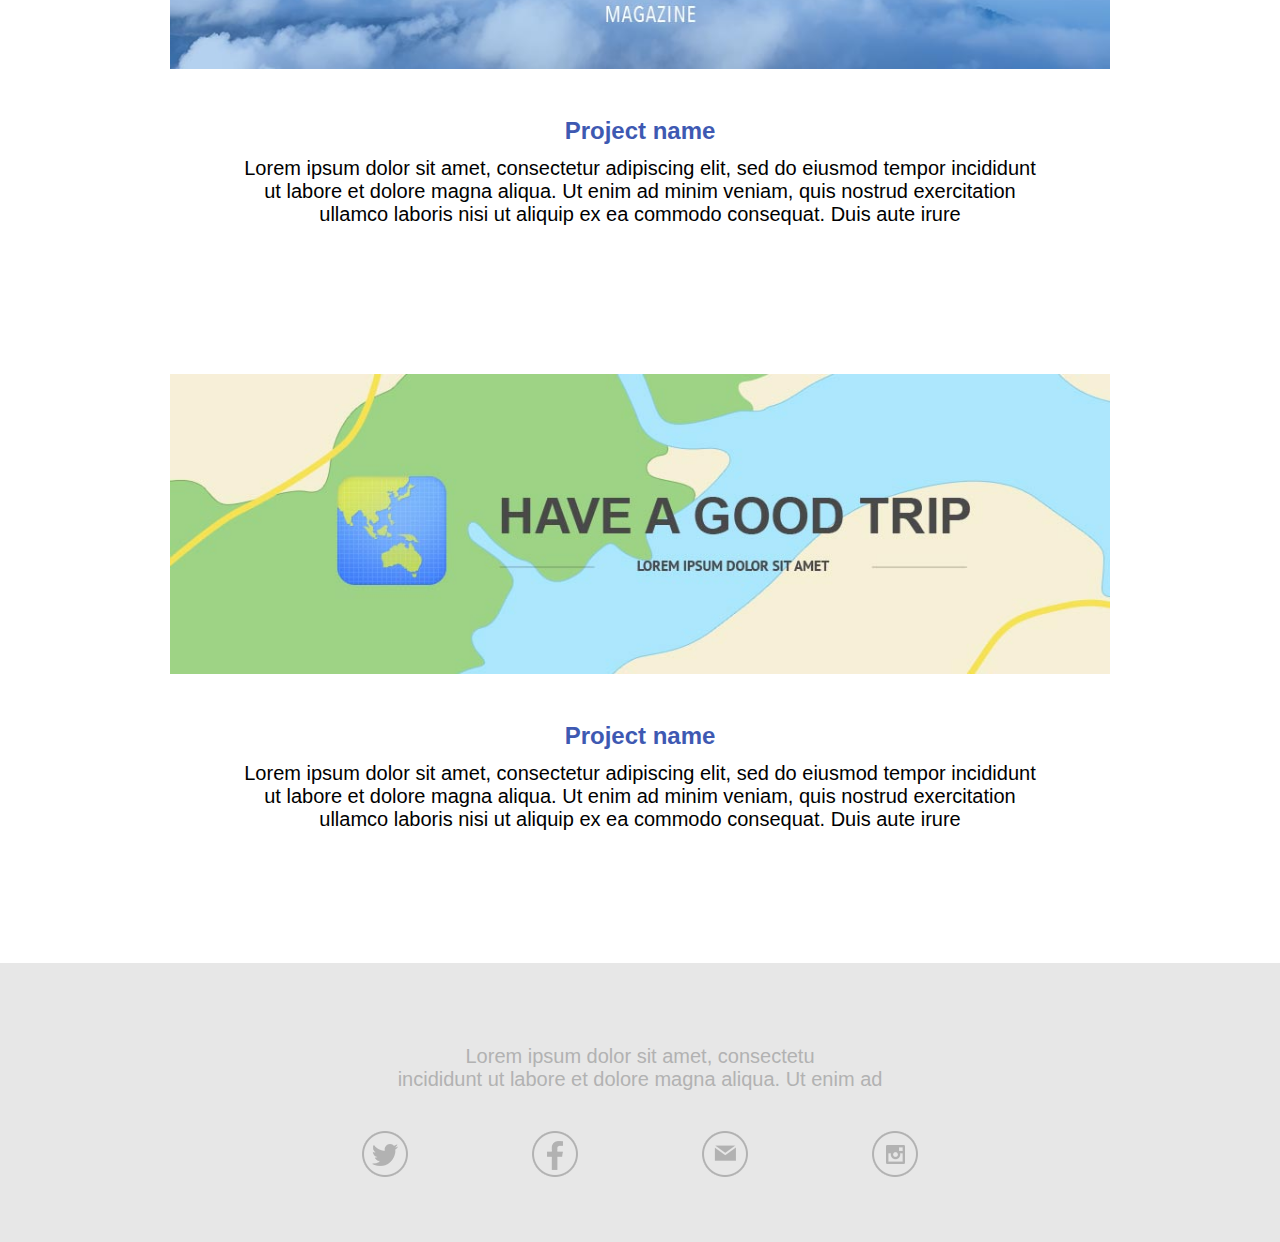
<file: lesson_6/company_site/projects.html>
<!doctype html>
<html lang="en-US">
  <head>
    <title>Space Design | Projects</title>
    <meta charset="UTF-8" />
    <meta name="viewport" content="width=device-width, initial-scale=1">
    <link rel="stylesheet" href="assets/styles/style.css" />
  </head>
  <body>
    <header>
      <h1>
        <a href="home.html">SpaceDesign</a>
      </h1>
      <nav>
        <ul>
          <li><a href="home.html">Home</a></li>
          <li><a href="projects.html" class="active">Projects</a></li>
          <li><a href="team.html">Team</a></li>
        </ul>
      </nav>
    </header>
    <main id="projects">
      <h2>Projects</h2>
      <article id="app">
        <figure>
          <img src="assets/images/img_project_app.jpg" alt="project app" />
        </figure>
        <h3>Project name</h3>
        <p>
          Lorem ipsum dolor sit amet, consectetur adipiscing elit, sed do eiusmod tempor incididunt ut labore et dolore magna aliqua. Ut enim ad minim veniam, quis nostrud exercitation ullamco laboris nisi ut aliquip ex ea commodo consequat. Duis aute irure
        </p>
      </article>
      <article id="moment">
        <figure>
          <img src="assets/images/img_project_moment.jpg" alt="project moment" />
        </figure>
        <h3>Project name</h3>
        <p>
          Lorem ipsum dolor sit amet, consectetur adipiscing elit, sed do eiusmod tempor incididunt ut labore et dolore magna aliqua. Ut enim ad minim veniam, quis nostrud exercitation ullamco laboris nisi ut aliquip ex ea commodo consequat. Duis aute irure
        </p>
      </article>
      <article id="map">
        <figure>
          <img src="assets/images/img_project_map.jpg" alt="project map" />
        </figure>
        <h3>Project name</h3>
        <p>
          Lorem ipsum dolor sit amet, consectetur adipiscing elit, sed do eiusmod tempor incididunt ut labore et dolore magna aliqua. Ut enim ad minim veniam, quis nostrud exercitation ullamco laboris nisi ut aliquip ex ea commodo consequat. Duis aute irure
        </p>
      </article>
    </main>
    <footer>
      <p>
        Lorem ipsum dolor sit amet, consectetu
        <br />
        incididunt ut labore et dolore magna aliqua. Ut enim ad
      </p>
      <ul>
        <li><a href="#" class="twitter">Twitter</a></li>
        <li><a href="#" class="facebook">Facebook</a></li>
        <li><a href="#" class="email">Email</a></li>
        <li><a href="#" class="instagram">Instagram</a></li>
      </ul>
    </footer>
  </body>
</html>
</file>
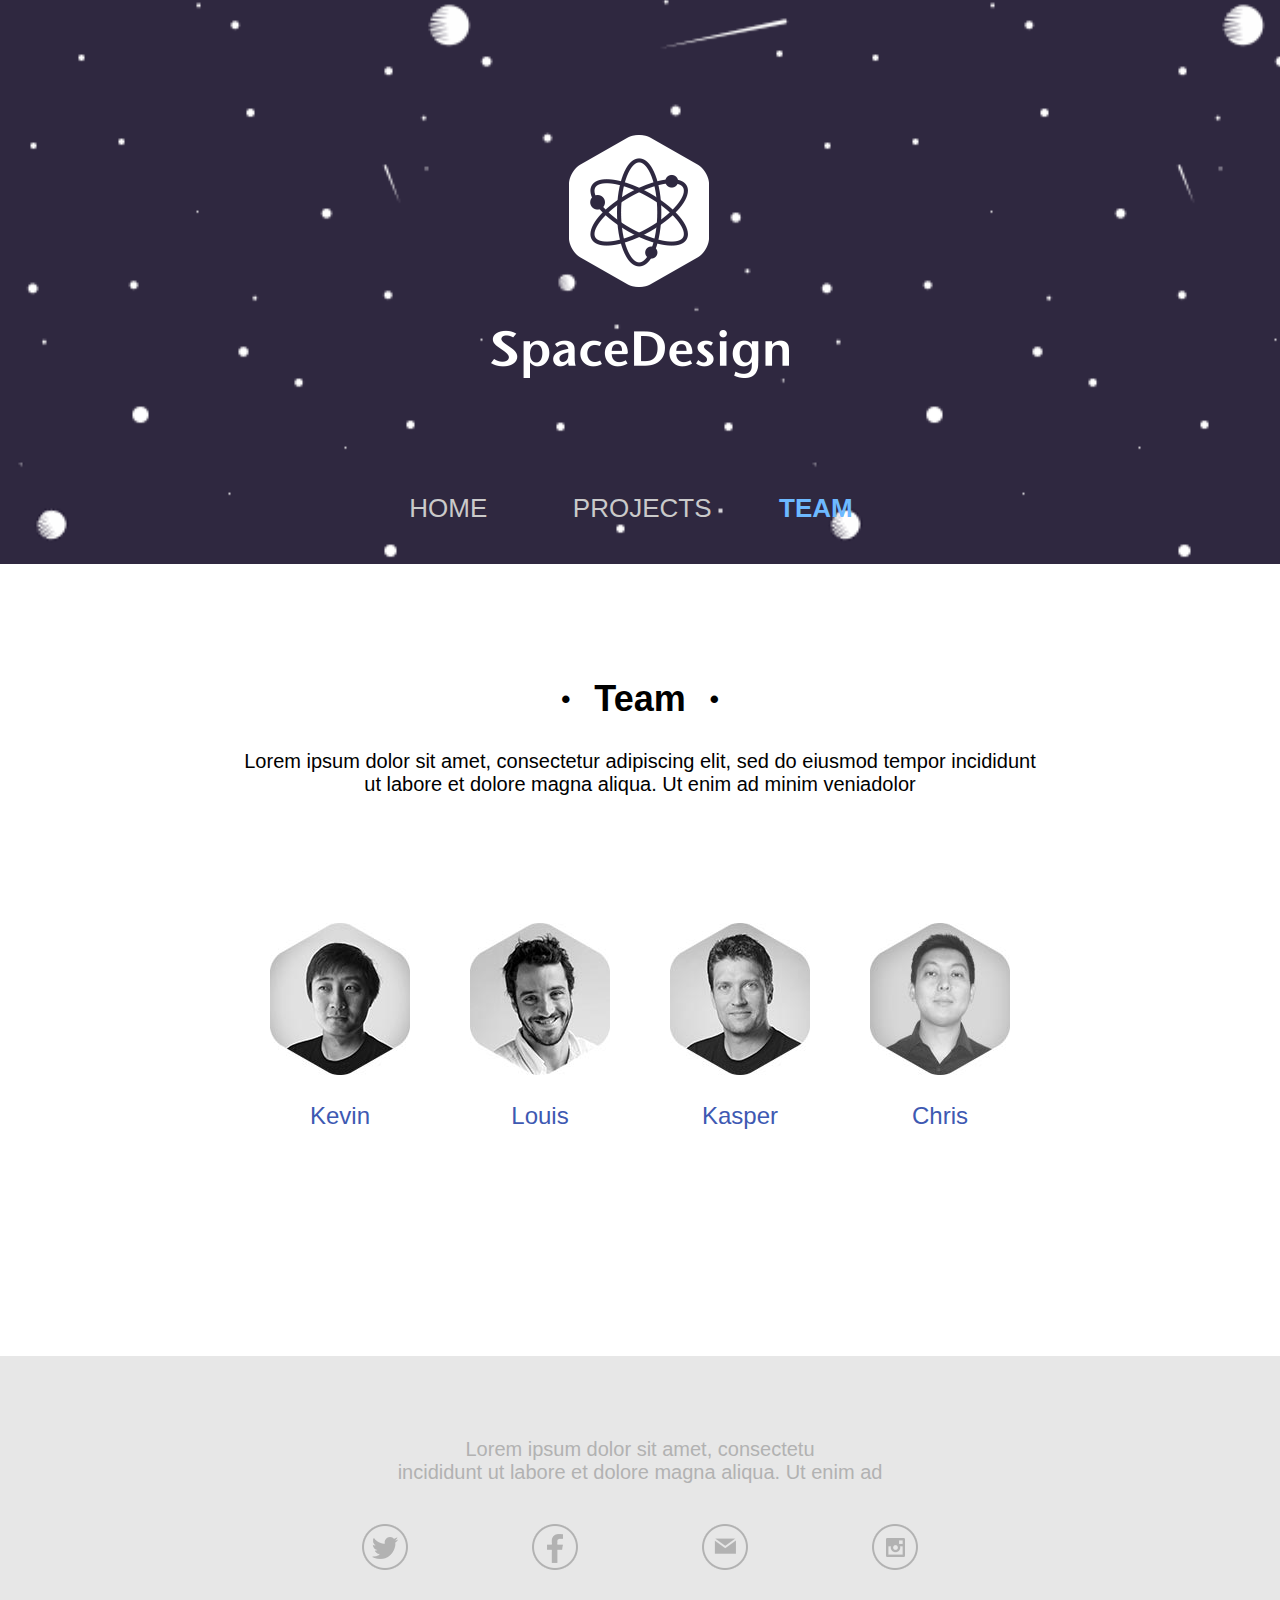
<file: lesson_6/company_site/team.html>
<!doctype html>
<html lang="en-US">
  <head>
    <title>Space Design | Team</title>
    <meta charset="UTF-8" />
    <meta name="viewport" content="width=device-width, initial-scale=1">
    <link rel="stylesheet" href="assets/styles/style.css" />
  </head>
  <body>
    <header>
      <h1>
        <a href="home.html">SpaceDesign</a>
      </h1>
      <nav>
        <ul>
          <li><a href="home.html">Home</a></li>
          <li><a href="projects.html">Projects</a></li>
          <li><a href="team.html" class="active">Team</a></li>
        </ul>
      </nav>
    </header>
    <main id="team">
      <h2>Team</h2>
      <p>
        Lorem ipsum dolor sit amet, consectetur adipiscing elit, sed do eiusmod tempor incididunt ut labore et dolore magna aliqua. Ut enim ad minim veniadolor
      </p>
      <ul>
        <li>
          <a href="#kevin-info">
            <figure>
              <img src="assets/images/img_kevin.jpg" alt="kevin" />
              <figcaption>
                <h3>Kevin</h3>
              </figcaption>
            </figure>
          </a>
          <figure id="kevin-info" class="overlay">
            <a href="#team"><img src="assets/images/icon_close.png" alt="close" class="close" /></a>
            <img src="assets/images/img_kevin.jpg" alt="kevin" class="team-image"/>
            <h3>Kevin</h3>
            <p>
              Lorem ipsum dolor sit amet, consectetur adipiscing elit, sed do eiusmod tempor incididunt ut labore et dolore magna aliqua. Ut enim ad minim veniam, quis nostrud exercitation ullamco laboris nisi ut aliquip ex ea commodo consequat. Duis aute irure dolor in reprehenderit in voluptate velit esse cillum dolore eu fugiat nulla pariatur. Excepteur sint occaecat cupidatat non proident, sunt in culpa qui officia deserunt mollit anim id est laborum.
            </p>
          </figure>
        </li><!--
        --><li>
          <a href="#louis-info">
            <figure>
              <img src="assets/images/img_louis.jpg" alt="louis" />
              <figcaption>
                <h3>Louis</h3>
              </figcaption>
            </figure>
          </a>
          <figure id="louis-info" class="overlay">
            <a href="#team"><img src="assets/images/icon_close.png" alt="close" class="close" /></a>
            <img src="assets/images/img_louis.jpg" alt="louis" class="team-image"/>
            <h3>Louis</h3>
            <p>
              Lorem ipsum dolor sit amet, consectetur adipiscing elit, sed do eiusmod tempor incididunt ut labore et dolore magna aliqua. Ut enim ad minim veniam, quis nostrud exercitation ullamco laboris nisi ut aliquip ex ea commodo consequat. Duis aute irure dolor in reprehenderit in voluptate velit esse cillum dolore eu fugiat nulla pariatur. Excepteur sint occaecat cupidatat non proident, sunt in culpa qui officia deserunt mollit anim id est laborum.
            </p>
          </figure>
        </li><!--
        --><li>
          <a href="#kasper-info">
            <figure>
              <img src="assets/images/img_kasper.jpg" alt="kasper" />
              <figcaption>
                <h3>Kasper</h3>
              </figcaption>
            </figure>
          </a>
          <figure id="kasper-info" class="overlay">
            <a href="#team"><img src="assets/images/icon_close.png" alt="close" class="close" /></a>
            <img src="assets/images/img_kasper.jpg" alt="kasper" class="team-image"/>
            <h3>Kasper</h3>
            <p>
              Lorem ipsum dolor sit amet, consectetur adipiscing elit, sed do eiusmod tempor incididunt ut labore et dolore magna aliqua. Ut enim ad minim veniam, quis nostrud exercitation ullamco laboris nisi ut aliquip ex ea commodo consequat. Duis aute irure dolor in reprehenderit in voluptate velit esse cillum dolore eu fugiat nulla pariatur. Excepteur sint occaecat cupidatat non proident, sunt in culpa qui officia deserunt mollit anim id est laborum.
            </p>
          </figure>
        </li><!--
        --><li>
          <a href="#chris-info">
            <figure>
              <img src="assets/images/img_chris.jpg" alt="chris" />
              <figcaption>
                <h3>Chris</h3>
              </figcaption>
            </figure>
          </a>
          <figure id="chris-info" class="overlay">
            <a href="#team"><img src="assets/images/icon_close.png" alt="close" class="close" /></a>
            <img src="assets/images/img_chris.jpg" alt="chris" class="team-image"/>
            <h3>Chris</h3>
            <p>
              Lorem ipsum dolor sit amet, consectetur adipiscing elit, sed do eiusmod tempor incididunt ut labore et dolore magna aliqua. Ut enim ad minim veniam, quis nostrud exercitation ullamco laboris nisi ut aliquip ex ea commodo consequat. Duis aute irure dolor in reprehenderit in voluptate velit esse cillum dolore eu fugiat nulla pariatur. Excepteur sint occaecat cupidatat non proident, sunt in culpa qui officia deserunt mollit anim id est laborum.
            </p>
          </figure>
        </li>
      </ul>
    </main>
    <footer class="team">
      <p>
        Lorem ipsum dolor sit amet, consectetu
        <br />
        incididunt ut labore et dolore magna aliqua. Ut enim ad
      </p>
      <ul>
        <li><a href="#" class="twitter">Twitter</a></li>
        <li><a href="#" class="facebook">Facebook</a></li>
        <li><a href="#" class="email">Email</a></li>
        <li><a href="#" class="instagram">Instagram</a></li>
      </ul>
    </footer>
  </body>
</html>
</file>
<file: lesson_5/photography_blog/styles.css>
@import url("reset.css");

body {
  font: normal 18px "Roboto Condensed", sans-serif;
  color: #3e606f;
  background-image: linear-gradient(to bottom, #d2dbbd, #fcfff5);
  background-repeat: no-repeat;
}

main, footer {
  width: 960px;
  margin: 0 auto;
  box-sizing: border-box;
}

header {
  width: 920px;
  margin: 0 auto;
  padding: 20px 20px 0 20px;
}

header:after {
  display: block;
  content: "";
  clear: both;
}

h1 {
  float: left;
  padding: 45px 0 15px 115px;
  font-size: 36px;
  font-weight: normal;
  color: #193441;
  background: transparent url("logo.png") 0 0 no-repeat;
}

nav {
  float: right;
  padding: 75px 0 0 0;
}

nav li {
  display: inline-block;
}

nav a {
  display: block;
  padding: 10px 40px 14px 40px;
  text-decoration: none;
  color: #91aa9d;
  background: #fcfff5;
  border-top-right-radius: 10px;
  border-top-left-radius: 10px;
}

nav a.active {
  color: #fcfff5;
  background: #91aa9d;
}

main {
  background: #ffffff;
  padding: 30px 30px 0 30px;
  box-shadow: 0 5px 5px #b5b5b5;
}

.masthead {
  padding: 0 0 43px 0;
}

main h2 {
  font-size: 32px;
  font-weight: normal;
  padding: 0 0 35px 0;
}

footer {
  padding: 16px 0 41px;
  font-size: 14px;
}

main p {
  padding: 0 0 27px 0;
}

main figure {
  float: right;
  margin: 0 0 0 41px;
  padding: 0 0 50px 0;
}

main:after {
  display: block;
  content: "";
  clear: both;
}
</file>
<file: lesson_7/nutrition/style.css>
@import url("reset.css");

/* General Styles */

html, body {
  font: 28px Helvetica, Arial, sans-serif;
  background: #ffffff;
}

article {
  border: 2px solid #000000;
  width: 680px;
  margin: 8px;
  padding: 10px 15px;
  box-sizing: border-box;
}

h1 {
  font-size: 2rem;
}

h2 {
  font-size: 1rem;
  padding: 10px 0;
  border-bottom: 1px solid #000000;
}

dt, dd {
  display: inline;
}

/* Header Styles */

header {
  border-bottom: 15px solid #000000;
}

header dl {
  padding: 5px 0;
  float: left;
}

header dl:nth-of-type(2) {
  float: right;
}

header:after {
  display: block;
  content: "";
  clear: both;
}

header p:nth-of-type(2) {
  padding-bottom: 5px;
  border-bottom: 30px solid #000000;
}

header dl:nth-of-type(1) dt {
  font-weight: bold;
}
</file>
<file: lesson_7/web_store_catalog/assets/styles/style.css>
@import url("reset.css");

body {
  font: normal 16px Helvetica, Arial, sans-serif;
  color: #222222;
  background: #ffd505;
}

header, main {
  width: 900px;
  margin: 0 auto;
  box-sizing: border-box;
}

header {
  background: #057ec1;
  border-bottom-left-radius: 15px;
  border-bottom-right-radius: 15px;
  padding: 30px 25px;
  margin-bottom: 30px;
}

a {
  text-decoration: none;
  color: #000000;
}

h1 {
  font-size: 2.4rem;
}

h1 a {
  color: #fff;
}

h2 {
  font-size: 2rem;
  padding-bottom: 25px;
}

h3 {
  font-size: 1.2rem;
}

figcaption {
  padding: 20px 0 0 0;
}

figcaption p {
  padding-top: 5px;
}

main {
  background: #ececec;
  padding: 25px;
}

ul li {
  display: inline-block;
  background: #fff;
  width: 23.5%;
  margin: 0 2% 2% 0;
  padding: 15px;
  box-sizing: border-box;

}

ul li:nth-of-type(4) {
  margin-right: 0;
}

img {
  display: block;
  width: auto;
  height: 140px;
  margin: 0 auto;
}

input[type="checkbox"] { 
  display: none; 
}

input:checked + figure img {
  position: absolute;
  top: 100px;
  left: 50%;
  width: 400px;
  height: auto;
  margin: 0 0 0 -200px;
  z-index: 2;
}

input:checked + figure figcaption:before {
  display: block;
  content: "";
  height: 140px;
}

input:checked + figure:before {
  position: fixed;
  top: 0;
  left: 0;
  width: 100vw;
  height: 100vh;
  z-index: 1;
  content: "";
  background: rgba(0, 0, 0, .4);
}

label {
  cursor: pointer;
}
</file>
<file: jsconf_brazil/assets/styles/style.css>
@import url(reset.css);

/*
  ========================================
  General Styles
  ========================================
*/

html, body {
  font: 13px "Open Sans", Arial, sans-serif;
}

body {
  color: #444;
  text-align: center;
}

a {
  text-decoration: none;
  color: #444;
}

a:hover {
  text-decoration: underline;
}

main {
  padding: 0 30px;
}

.spacer {
  border-bottom: 1px solid #e8e8e8;
}

section h2 {
  font-size: 3.7rem;
  font-weight: 100;
  padding-bottom: 31px;
}

section {
  margin: 0 auto;
  padding: 54px 0 68px 0;
}

section p {
  font-size: 1.23rem;
  font-weight: 100;
  padding-bottom: 9px;
}

button {
  background: #008000;
  color: #fff;
  font-weight: bold;
  padding: 10px 30px;
  font-size: 16px;
  font-family: "Open Sans", Arial, sans-serif;
  border-radius: 0;
  border: 1px solid #efefef;
}
/*
  ========================================
  Header
  ========================================
*/

header h1,
header p {
  color: #fff;
}

header h1 {
  font-size: 5.54rem;
  font-weight: normal;
}

header p {
  font-size: 2.385rem;
}

header nav {
  position: fixed;
  top: 0;
  width: 100%;
  line-height: 44px;
  border-top: 10px solid #f5f5f5;
  border-bottom: 1px solid #f5f5f5;
  background: #fff;
  z-index: 3;
}

header nav ul li {
  display: inline-block;
  padding: 0 25px;
}

header nav a {
  text-transform: uppercase;
  font-size: 1rem;
}

header figcaption p {
  text-transform: uppercase;
}

header figure {
  margin-top: 55px;
  padding-bottom: 60px;
  background: transparent url(../images/front.jpg) 50% 0 no-repeat;
}

header figure img {
  padding-top: 150px;
  width: 80px;
}


/*
  ========================================
  Tickets
  ========================================
*/

/*
  ========================================
  Speakers - changes at 942 and 587px
  ========================================
*/

#speakers {
  padding-top: 59px;
}

#speakers article .speaker_overlay {
  display: none;
}

.speaker_overlay h3:hover {
  text-decoration: underline;
}

.speaker_overlay p {
  font-size: 12px;
}

strong {
  color: #008000;
}

#speakers article:hover .speaker_overlay {
  display: block;
  position: absolute;
  top: 0;
  left: 0;
  right: 0;
  bottom: 0;
  background: #000;
  color: #fff;
  padding: 20px 15px;
  z-index: 0;
}

#speakers h2 {
  padding-bottom: 35px;
}

#speakers {
  max-width: 1080px;
  margin: 0 auto;
}

#speakers article {
  position: relative;
  display: inline-block;
  width: 282px;
  height: 380px;
  margin: 0 6.5px;
  margin-bottom: 10px;
  box-sizing: border-box;
  border: 1px solid #e8e8e8;
  vertical-align: top;
}

#speakers figure img {
  display: block;
  width: 100%;
}

#speakers figcaption {
  padding: 34px 10px 0 10px;
}

#speakers figcaption h3,
.speaker_overlay h3 {
  color: #008000;
  font-size: 24px;
}

#speakers figcaption p {
  padding-top: 4px;
  line-height: 25px;
}

/*
  ========================================
  Schedule
  ========================================
*/

/*
  ========================================
  Media Queries - 906 & 654
  ========================================
*/

@media (max-width: 654px) {

  header {
    margin-top: -119px;
  }

  header nav {
    display: none;
  }

  header figure {
    padding: 4px 0 44px 0;
  }

  header h1 {
    font-size: 3.08rem;
  }

  header p {
    font-size: 1.538rem;
  }

  section {
    padding-top: 60px;
  }

  main {
    padding: 0;
  }

}
</file>
<file: lesson_6/company_site/assets/styles/style.css>
@import url("reset.css");

/*
  ==============================
  General Styles
  ==============================
*/

body {
  font: normal 20px "Avenir", Helvetica, Arial, sans-serif;
  text-align: center;
}

a {
  text-decoration: none;
}

h2 {
  font-size: 36px;
  font-weight: bold;
}

h2:before,
h2:after {
  display: inline-block;
  padding: 0 24px;
  font-size: 26px;
  vertical-align: 3px;
  content: "\2022";
}

h3 {
  font-size: 24px;
  color: #3e59b2;
}

main {
  max-width: 996px;
  margin: 0 auto;
}

main h3 {
  padding: 26px 0 12px 0;
}

main p {
  max-width: 800px;
  margin: 0 auto;
}

/*
  ==============================
  Header
  ==============================
*/


h1 a {
  display: block;
  width: 298px;
  height: 243px;
  margin: 0 auto;
  text-indent: -9000px;
  background: transparent url("../images/logo.png") 0 0 no-repeat
}

header {
  background: #2f2840 url('../images/bg_body.gif') 0 0 repeat;
  padding: 135px 0 0 0;
}

header img {
  display: block;
  margin: 0 auto;
}

header nav {
  padding: 115px 0 40px 0;
}

header nav ul li {
  display: inline-block;
  padding: 0 40px;
}

header nav a {
  color: #cacaca;
  text-transform: uppercase;
  font-size: 26px;
}

header nav a.active {
  color: #6db9ff;
  font-weight: bold;
}

header nav ul li:last-child {
  padding: 0 22px;
}

header nav ul {
  margin-left: -36px;
}

/*
  ==============================
  Home Page
  ==============================
*/

#home {
  padding: 114px 0 139px 0;
}

#home article:nth-of-type(2) {
  margin-top: 145px;
}

#home article:nth-of-type(2) h2 {
  padding: 0 0 40px 0;
}

/*
  ==============================
  Projects Page
  ==============================
*/

#projects {
  padding: 114px 0 132px 0;
}

#projects h2 {
  padding-bottom: 32px;
}
#projects figure {
  padding: 28px;
}

#projects figure img {
  display: block;
  width: 100%;
}

#moment {
  margin-top: 114px;
}

#map {
  margin-top: 120px;
}

#app figure {
  padding-bottom: 10px;
}

#moment figure,
#map figure {
  padding-bottom: 22px;
}

/*
  ==============================
  Teams Page
  ==============================
*/

#team {
  padding: 114px 0 226px 0;
}

#team p {
  padding: 30px 0 127px 0;
}

#team ul li {
  display: inline-block;
  padding: 0 30px;
  box-sizing: border-box;
}

#team h3 {
  font-weight: normal;
  padding: 0;
}

figcaption {
  font-size: 24px;
  color: #3e59b2;
  padding-top: 22px;
}

.overlay {
  visibility: hidden;
  width: 828px;
  height: auto;
  background: #fff;
  position: absolute;
  top: 675px;
  left: 50%;
  margin-left: -414px;
  padding: 124px 86px 108px 86px;
  text-align: left;
  box-sizing: border-box;
}

.overlay p {
  font-size: 20px;
  color: #45494d;
  text-align: justify;
  padding: 35px 0 0 0 !important;
  width: auto;
}

.team-image,
.overlay h3 {
  display: inline-block;
  padding: 0;
  vertical-align: middle;
  font-weight: normal;
}

.team-image {
  width: 96px;
}

.overlay h3 {
  padding-left: 28px;
}

.overlay:target {
  visibility: visible;
}

.overlay .close {
  position: absolute;
  top: 23px;
  right: 20px;
}


/*
  ==============================
  Footer
  ==============================
*/

footer {
  background: #e7e7e7;
  padding: 82px 0 65px 0;
  color: #b2b2b2;
}

footer ul {
  font-size: 0;
  padding-top: 40px;
}

footer ul li {
  display: inline-block;
  padding: 0 62px;
}

footer ul li a:before {
  content: "";
  display: inline-block;
  width: 46px;
  height: 46px;
  background: url(../images/icons_social-media.png) 0 0 no-repeat;
}

footer ul li a.facebook:before {
  background-position: 0 -46px;
}

footer ul li a.email:before {
  background-position: 0 -92px;
}

footer ul li a.instagram:before {
  background-position: 0 100%;
}


/*
  ==============================
  MEDIA QUERIES
  ==============================
*/

/*
  ==============================
  Media Queries - 875px
  ==============================
*/


@media (max-width: 875px) {

  #team li {
    width: 48%;
    margin-bottom: 30px;
  }

  #team figcaption {
    padding: 0;
  }

}

/*
  ==============================
  Media Queries - 768px
  ==============================
*/

@media (max-width: 768px) {

  /* General Styles */

  main p {
    text-align: justify;
    padding: 0 40px;
  }

  h2:before,
  h2:after {
    display: inline-block;
    padding: 0 24px;
    font-size: 22px;
    vertical-align: 5px;
    content: "\2022";
  }

  /* Header & Footer */

  header {
    background-position: 50% 0;
    padding: 72px 0 0 0;
  }

  header nav {
    padding: 30px 0 24px 0;
  }

  header nav a {
    font-size: 24px;
  }

  header nav ul {
    margin: 0;
  }

  header nav ul li {
    padding: 0 42.5px;
  }

  header nav ul li:last-child {
    padding: 0 42.5px;
  }

  h1 a {
    width: 223px;
    height: 182px;
    background-size: cover;
  }

  footer {
    padding: 55px 0 42px 0;
  }

  footer ul {
    padding-top: 60px;
  }

  footer ul li {
    padding: 0 35px;
  }

  /* Home Page */

  #home {
    padding: 70px 0 80px 0;
  }

  #home article:nth-of-type(2) {
    margin-top: 100px;
  }

  /* Projects Page */

  #projects {
    padding: 70px 0 132px 0;
  }

  #projects h2 {
    padding-bottom: 0;
  }

  #projects figure {
    padding: 30px 30px 18px 30px;
  }

  #projects p {
    padding: 11px 30px 0 30px;
  }

  /* Team Page */

  #team {
    padding: 70px 0 110px 0;
  }

  #team p {
    padding: 30px 110px 0 110px;
  }

  #team ul {
    padding-top: 120px;
  }

}

/*
  ==============================
  Media Queries - 480px
  ==============================
*/

@media (max-width: 480px) {

  /* General Styles */

  body {
    font-size: 16px;
  }

  h2:before,
  h2:after {
    display: inline-block;
    padding: 0 24px;
    font-size: 22px;
    vertical-align: 0;
    content: "\2022";
  }

  h2 {
    font-size: 26px;
  }

  h3 {
    font-size: 23px;
  }

  /* Header & Footer */


  header {
    padding: 15px 20px;
  }

  h1 {
    float: left;
    margin: 20px 0 0 0;
  }

  h1 a {
    width: auto;
    height: 40px;
    padding: 10px 0 0 55px;
    text-indent: 0;
    font-size: 22px;
    color: #fff;
    background-position: -20px 0;
    background-size: 90px auto;
  }

  header nav {
    padding: 5px 0;
  }

  header nav ul {
    text-align: right;
  }

  header nav ul li {
    display: block;
    padding: 0 0 10px 0;
  }

  header nav ul li:last-child {
    padding: 0;
  }

  header nav a {
    font-size: 16px;
  }

  footer {
    padding: 40px 0 25px 0;
  }

  footer ul {
    padding-top: 55px;
  }

  footer ul li {
    display: inline-block;
    padding: 0 20px;
  }

  /* Home Page */

  /* Projects Page */

  #projects {
    padding-bottom: 60px;
  }

  /* Team Page */

  #team p {
    padding: 30px 30px 0 30px;
  }
}
</file>
